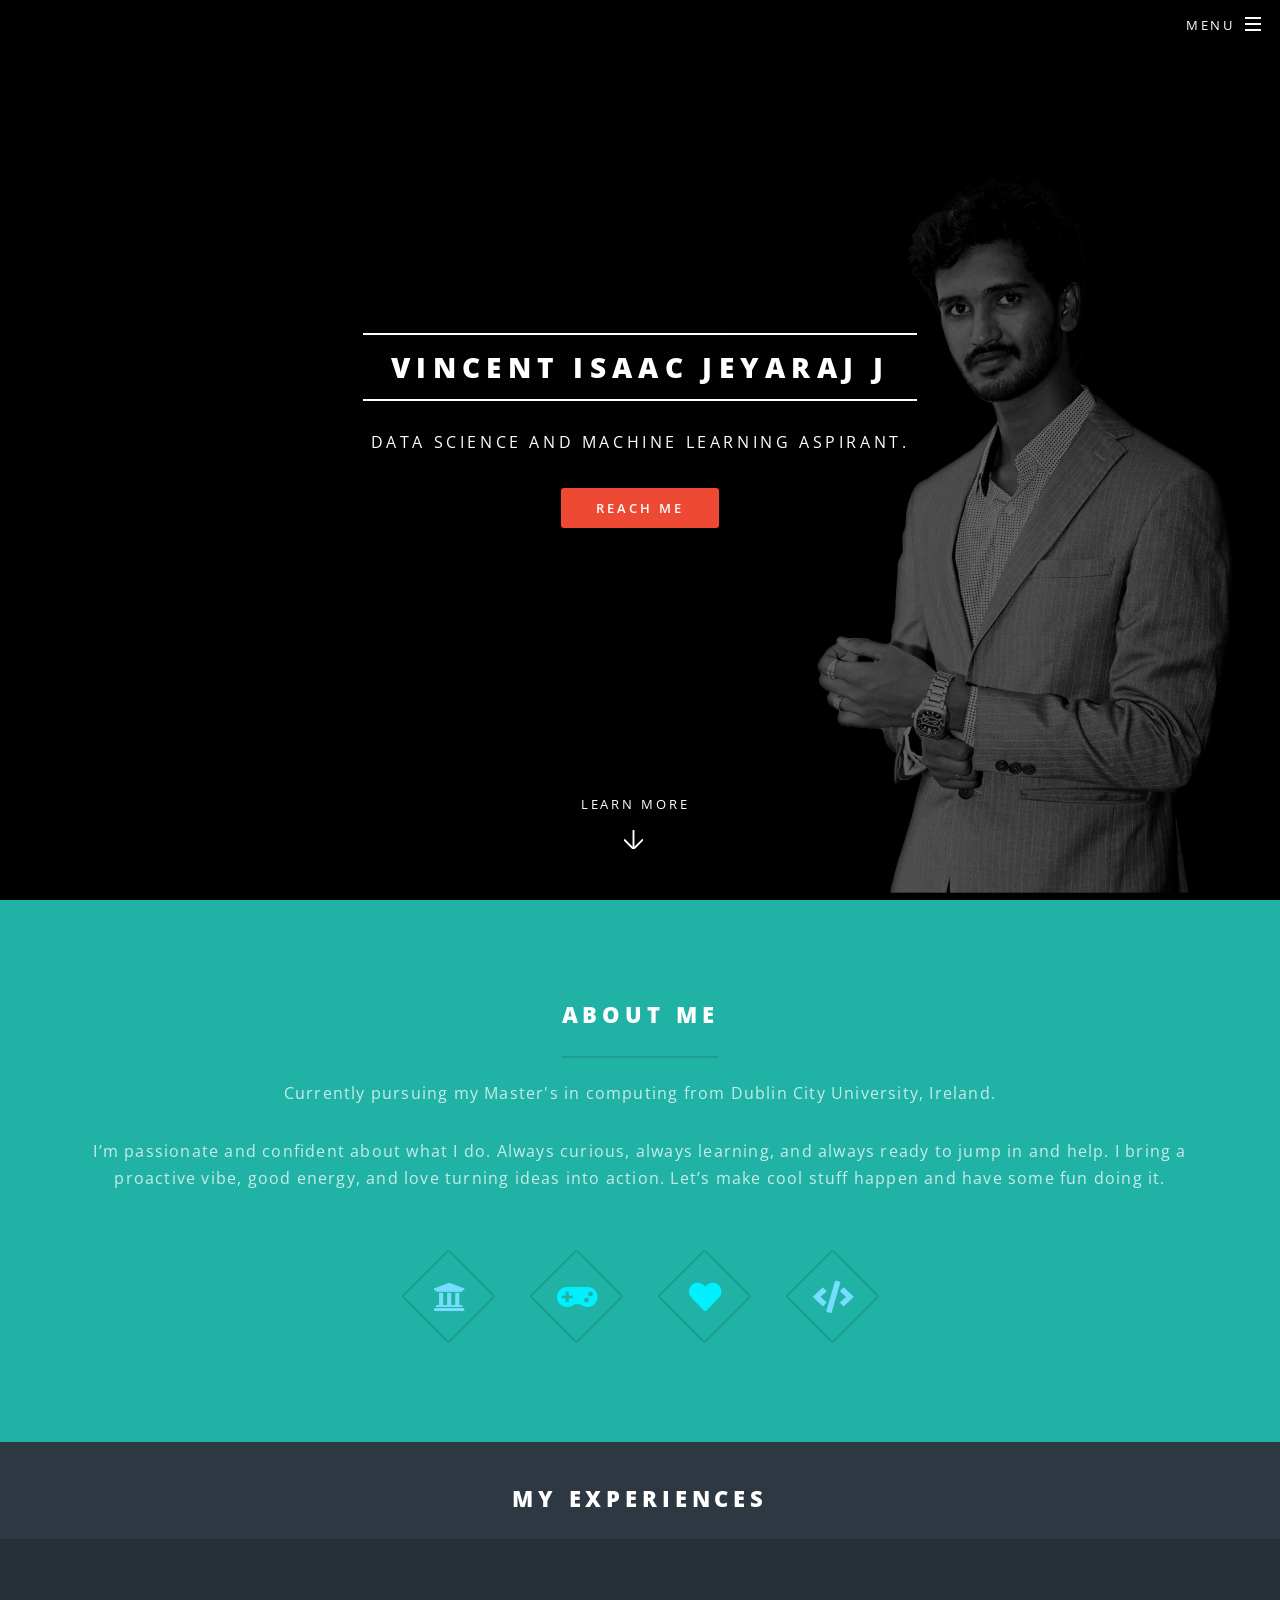
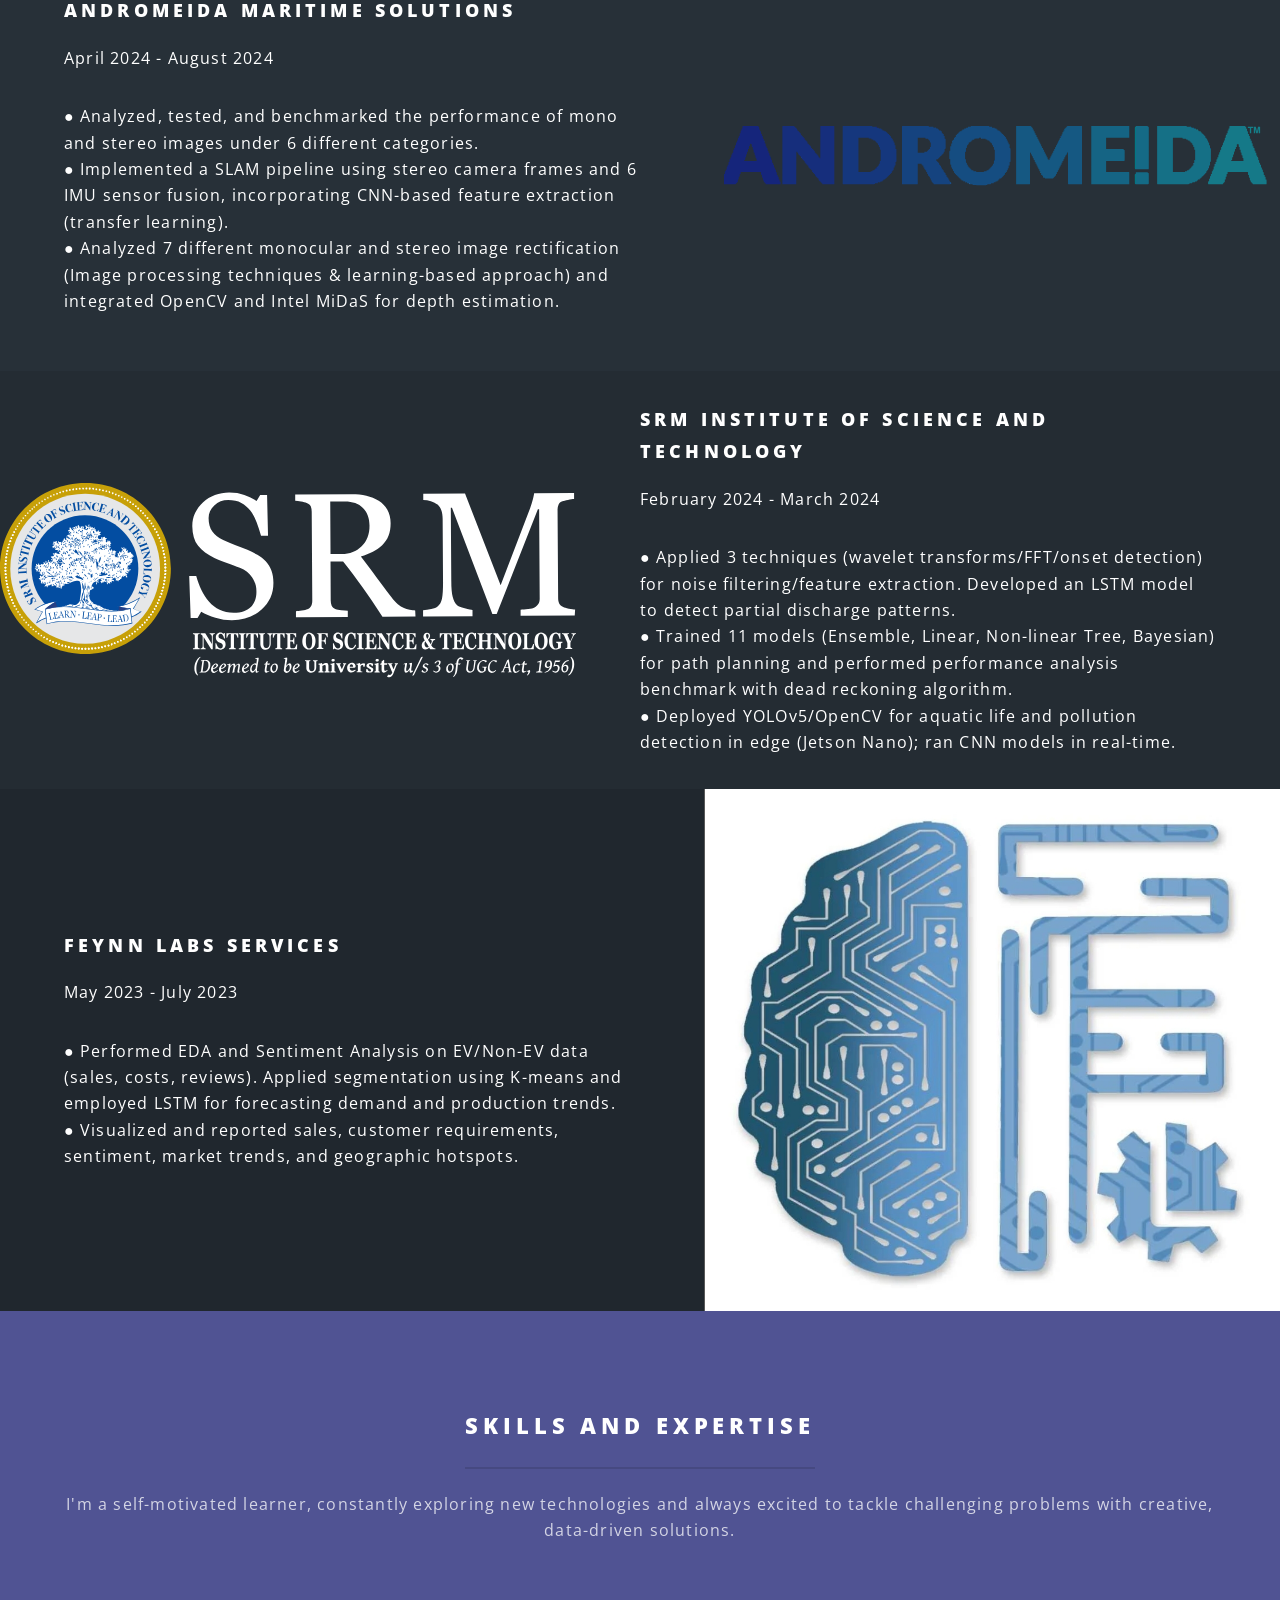
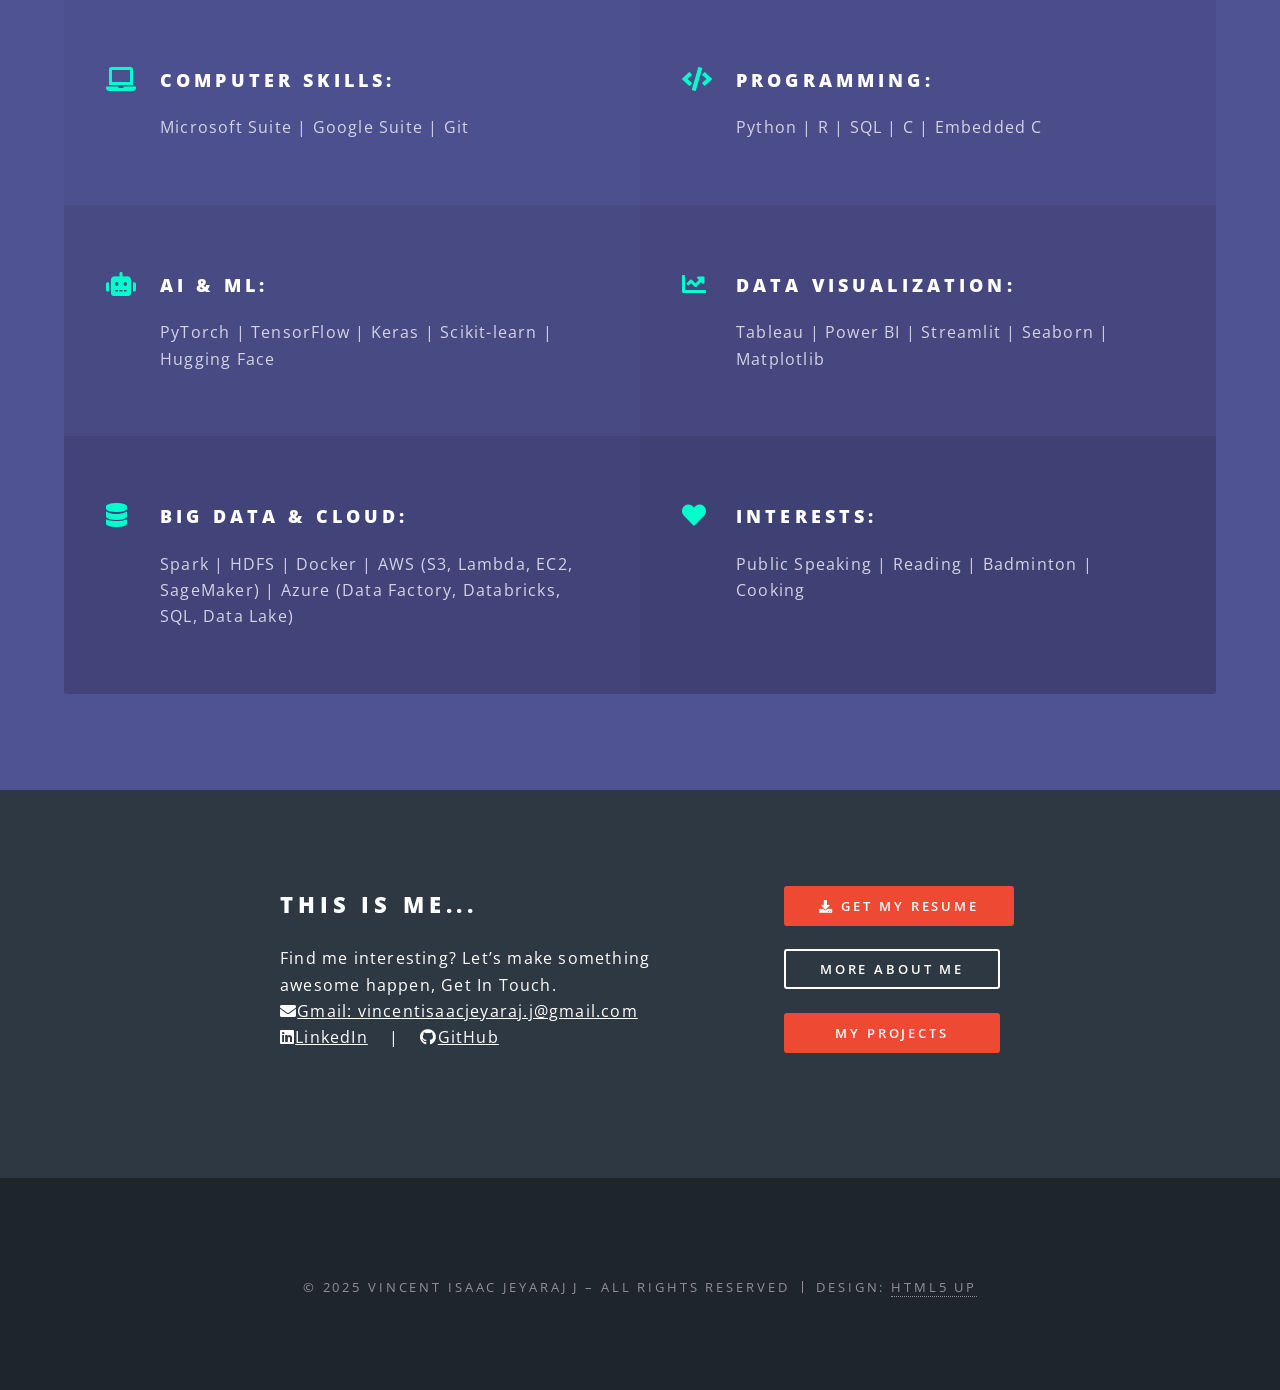
<file: index.html>
<!DOCTYPE HTML>
<!--
	My Portfolio
-->
<html>
	<head>
		<title>Vincent Isaac Jeyaraj J</title>
		<link rel="icon" type="image/png" href="images\favi\VIJ.png">
		<meta charset="utf-8" />
		<meta name="viewport" content="width=device-width, initial-scale=1, user-scalable=no" />
		<link rel="stylesheet" href="assets/css/main.css" />
		<noscript><link rel="stylesheet" href="assets/css/noscript.css" /></noscript>
	</head>
	<body class="landing is-preload">

		<!-- Page Wrapper --> 
			<div id="page-wrapper">

				<!-- Header -->
					<header id="header" class="alt">
						<h1><a href="index.html">Portfolio</a></h1>
						<nav id="nav">
							<ul>
								<li class="special">
									<a href="#menu" class="menuToggle"><span>Menu</span></a>
									<div id="menu">
										<ul>
											<li><a href="index.html">Home</a></li>
											<li><a href="background.html">background</a></li>
											<li><a href="projects.html">Projects</a></li>
										</ul>
									</div>
								</li>
							</ul>
						</nav>
					</header>

				<!-- Banner -->
					<section id="banner">
						<div class="inner">
							<h2>Vincent Isaac Jeyaraj J</h2>
							<p>Data Science and Machine Learning Aspirant. <br />
							<!-- <a href="https://github.com/vincent-isaac">GitHub</a></p> -->
							<ul class="actions special">
								<li><a href="mailto:vincentisaacjeyaraj.j@gmail.com" class="button primary">Reach me</a></li>
							</ul>
						</div>
						<a href="#one" class="more scrolly">Learn More</a>
					</section>

				<!-- One -->
					<section id="one" class="wrapper style1 special">
						<div class="inner">
							<header class="major">
								<h2>About ME<br /></h2>
								<p>Currently pursuing my Master's in computing from Dublin City University, Ireland. <br /></p>

								<p>I’m passionate and confident about what I do. Always curious, always learning, and always ready to jump in and help. I bring a proactive vibe, good energy, and love turning ideas into action. Let’s make cool stuff happen and have some fun doing it.</p>
								
							</header>
							<ul class="icons major">
								<li><span class="icon solid fa-university major style3"><span class="label">University</span></span></li>
								<li><span class="icon solid fa-gamepad major style2"><span class="label">Gaming</span></span></li>
								<li><span class="icon solid fa-heart major style2"><span class="label">Ipsum</span></span></li>
								<li><span class="icon solid fa-code major style3"><span class="label">Dolor</span></span></li>
							</ul>	  
							  
						</div>
					</section>

				<!-- Two -->
					<section id="two" class="wrapper alt style2">

						<h2 style="text-align: center;"><br />My Experiences</h2>

						<section class="spotlight">
							<div class="image"><img src="images\andromeida.svg" alt="" /></div><div class="content">
								<h3>Andromeida Maritime Solutions</h3>
								<p>April 2024 - August 2024</p>
								<p> ● Analyzed, tested, and benchmarked the performance of mono and stereo images under 6 different 
									categories. <br />
									● Implemented a SLAM pipeline using stereo camera frames and 6 IMU sensor fusion, incorporating 
									CNN-based feature extraction (transfer learning). <br />
									● Analyzed 7 different monocular and stereo image rectification (Image processing techniques & 
									learning-based approach) and  integrated OpenCV and Intel MiDaS for depth estimation.<br />
								</p>
							</div>
						</section>
						<section class="spotlight">
							<div class="image"><img src="images\srm-logo-white.svg" alt="" /></div><div class="content">
								<h3>SRM Institute of Science and Technology</h3>
								<p>February 2024 - March 2024</p>
								<p> ● Applied 3 techniques (wavelet transforms/FFT/onset detection) for noise filtering/feature extraction. 
									Developed an LSTM model to detect partial discharge patterns. <br />
									● Trained 11 models (Ensemble, Linear, Non-linear Tree, Bayesian) for path planning and performed 
									performance analysis benchmark with dead reckoning algorithm.  <br />
									● Deployed YOLOv5/OpenCV for aquatic life and pollution detection in edge (Jetson Nano); ran CNN 
									models in real-time. <br />
								</p>
							</div>
						</section>
						<section class="spotlight">
							<div class="image"><img src="images\feynn.jpeg" alt="" /></div><div class="content">
								<h3>Feynn Labs Services</h3>
								<p>May 2023 - July 2023</p>
								<p> ● Performed EDA and Sentiment Analysis on EV/Non-EV data (sales, costs, reviews). Applied 
									segmentation using K-means and employed LSTM for forecasting demand and production trends. <br />
									● Visualized and reported sales, customer requirements, sentiment, market trends, and geographic 
									hotspots. <br />
								</p>
							</div>
						</section>
					</section>

				<!-- Three -->
					<section id="three" class="wrapper style3 special">
						<div class="inner">
							<header class="major">
								<h2>Skills and Expertise</h2>
								<p>I'm a self-motivated learner, constantly exploring new technologies and always excited to tackle challenging problems with creative, data-driven solutions.</p>
							</header>
							<ul class="features">
								<li class="icon solid fa-laptop">
									<h3>Computer Skills:</h3>
									<p>Microsoft Suite | Google Suite | Git </p>
								</li>
								<li class="icon solid fa-code">
									<h3>Programming:</h3>
									<p> Python | R | SQL | C | Embedded C </p>
								</li>
								<li class="icon solid fa-robot">
									<h3>AI & ML:</h3>
									<p>PyTorch | TensorFlow | Keras | Scikit-learn | Hugging Face </p>
								</li>
								<li class="icon solid fa-chart-line">
									<h3>Data Visualization:</h3>
									<p>Tableau | Power BI | Streamlit | Seaborn | Matplotlib </p>
								</li>
								<li class="icon solid fa-database">
									<h3>Big Data & Cloud:</h3>
									<p>Spark | HDFS | Docker | AWS (S3, Lambda, EC2, SageMaker) | Azure (Data Factory, 
										Databricks, SQL, Data Lake) </p>
								</li>
								<li class="icon solid fa-heart">
									<h3>Interests:</h3>
									<p> Public Speaking | Reading | Badminton | Cooking </p>
								</li>
							</ul>
						</div>
					</section>

				<!-- CTA -->
					<section id="cta" class="wrapper style4">
						<div class="inner">
							<header>
								<h2>This is me...</h2>
								<ul class="icons">
									<!--
									<li><a href="#" class="icon brands fa-twitter"><span class="label">Twitter</span></a></li>-->
									<li>Find me interesting? Let’s make something awesome happen, Get In Touch.</li><br>
									<li><a href="mailto:vincentisaacjeyaraj.j@gmail.com" class="icon solid fa-envelope"><span class="label"></span><u>Gmail: vincentisaacjeyaraj.j@gmail.com</u></a></li><br>
									<li><a href="https://www.linkedin.com/in/vincent-isaac-jeyaraj-j/" class="icon brands fa-linkedin"><span class="label"></span><u>LinkedIn</u></a></li>
									<li>|</li>
									<li><a href="https://github.com/vincent-isaac" class="icon brands fa-github"><span class="label"></span><u>GitHub</u></a></li> 
								</ul>
							</header>
							<ul class="actions stacked">
								<li><a href="files\Vincent Isaac Jeyaraj J.pdf" class="button primary icon solid fa-download">Get My Resume</a></li>
								<li><a href="background.html" class="button fit">More About Me</a></li>
								<li><a href="projects.html" class="button fit primary">My Projects</a></li>
							</ul>
						</div>
						<div class="inner">
							<header>
								<h2></h2>
								
							</header>
						</div>
					</section>

				<!-- Footer -->
					<footer id="footer">
						<!--
						<ul class="icons">
							
							<li><a href="#" class="icon brands fa-twitter"><span class="label">Twitter</span></a></li>
							<li><a href="mailto:vincentisaacjeyaraj.j@gmail.com" class="icon solid fa-envelope"><span class="label"></span>Gmail: vincentisaacjeyaraj.j@gmail.com</a></li><br>
							<li><a href="https://www.linkedin.com/in/vincent-isaac-jeyaraj-j/" class="icon brands fa-linkedin"><span class="label"></span>LinkedIn</a></li>
							<li>|</li>
							<li><a href="https://github.com/vincent-isaac" class="icon brands fa-github"><span class="label"></span>GitHub</a></li> 
						</ul>-->
						<ul class="copyright">
							<li>&copy; 2025 Vincent Isaac Jeyaraj J – All Rights Reserved</li><li>Design: <a href="http://html5up.net">HTML5 UP</a></li>
						</ul>
					</footer>

			</div>

		<!-- Scripts -->
			<script src="assets/js/jquery.min.js"></script>
			<script src="assets/js/jquery.scrollex.min.js"></script>
			<script src="assets/js/jquery.scrolly.min.js"></script>
			<script src="assets/js/browser.min.js"></script>
			<script src="assets/js/breakpoints.min.js"></script>
			<script src="assets/js/util.js"></script>
			<script src="assets/js/main.js"></script>

	</body>
</html>
</file>
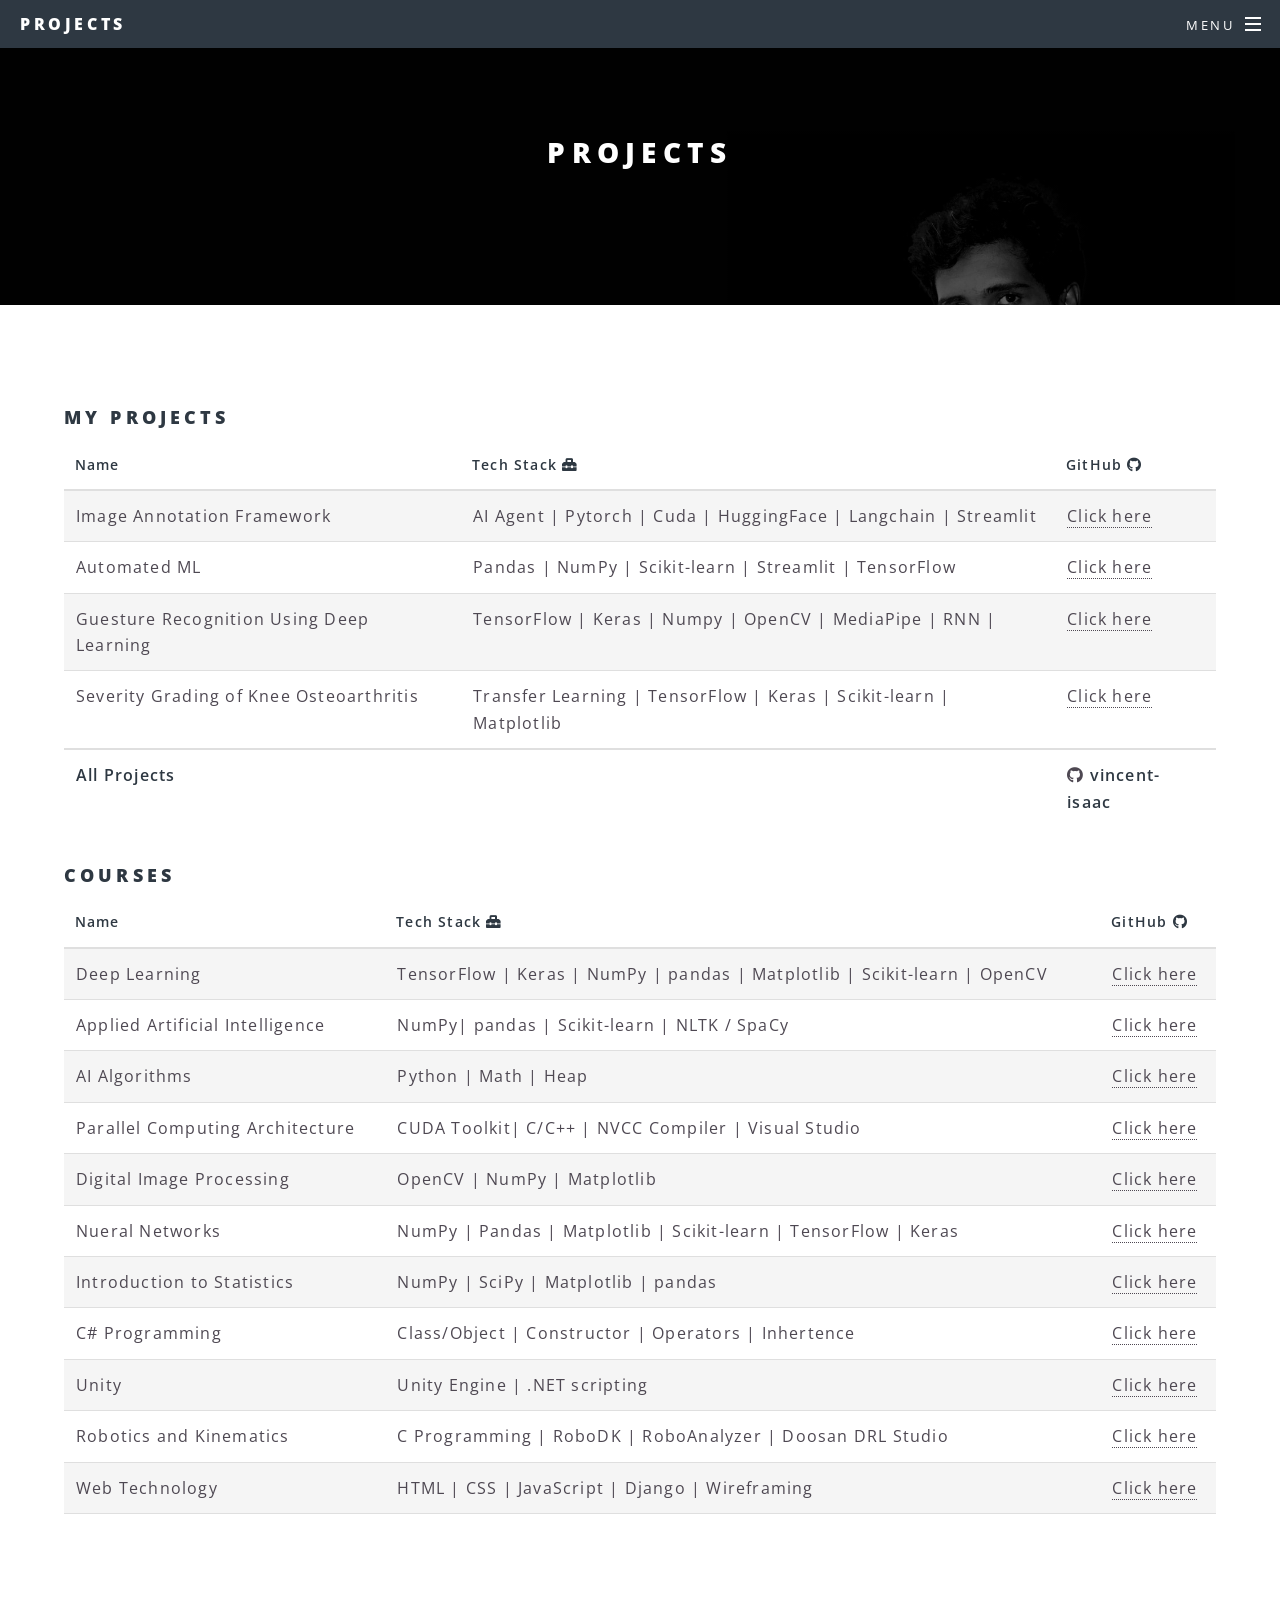
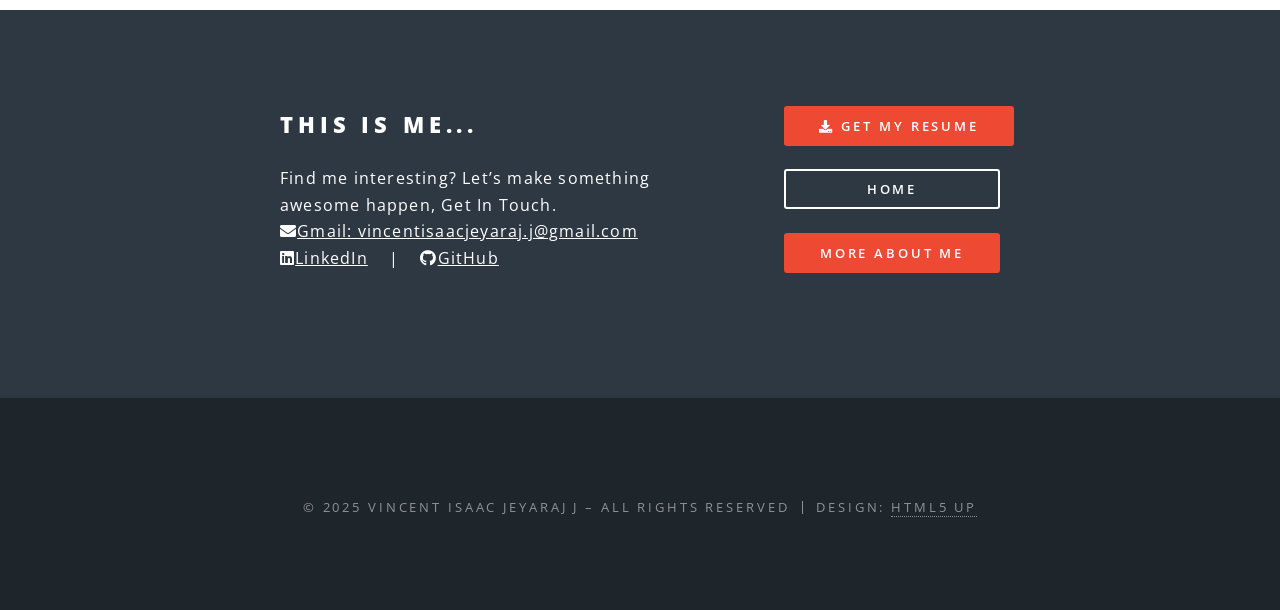
<file: projects.html>
<!DOCTYPE HTML>
<!--
	Spectral by HTML5 UP
	html5up.net | @ajlkn
	Free for personal and commercial use under the CCA 3.0 license (html5up.net/license)
-->
<html>
	<head>
		<title>Projects</title>
		<link rel="icon" type="image/png" href="images\favi\VIJ.png">
		<meta charset="utf-8" />
		<meta name="viewport" content="width=device-width, initial-scale=1, user-scalable=no" />
		<link rel="stylesheet" href="assets/css/main.css" />
		<noscript><link rel="stylesheet" href="assets/css/noscript.css" /></noscript>
	</head>
	<body class="landing is-preload">

		<!-- Page Wrapper -->
			<div id="page-wrapper">

				<!-- Header -->
					<header id="header">
						<h1><a href="index.html">Projects</a></h1>
						<nav id="nav">
							<ul>
								<li class="special">
									<a href="#menu" class="menuToggle"><span>Menu</span></a>
									<div id="menu">
										<ul>
											<li><a href="index.html">Home</a></li>
											<li><a href="background.html">background</a></li>
											<li><a href="projects.html">Projects</a></li>
										</ul>
									</div>
								</li>
							</ul>
						</nav>
					</header>

				<!-- Background -->
					<article id="main">
						<header>
							<h2>Projects</h2>
							<p></p>
						</header>
						<section class="wrapper style5">


							<div class="inner">
								<h3>My Projects</h3>
								
								<section>
									<div class="table-wrapper">
										<table>
											<thead>
												<tr>
													<th>Name</th>
													<th>Tech Stack <a class="icon solid fa-toolbox"></a></th>
													<th>GitHub <a class="icon brands fa-github"></a></th>
												</tr>
											</thead>
											<tbody>
												<tr>
													<td>Image Annotation Framework </td>
													<td>AI Agent | Pytorch | Cuda | HuggingFace | Langchain | Streamlit </td>
													<td><a href="https://github.com/vincent-isaac/Image_Annotation">Click here</a></td>
												</tr>
												<tr>
													<td>Automated ML</td>
													<td> Pandas | NumPy | Scikit-learn | Streamlit | TensorFlow</td>
													<td><a href="https://github.com/vincent-isaac/Project-2">Click here</a></td>
												</tr>
												<tr>
													<td>Guesture Recognition Using Deep Learning</td>
													<td>TensorFlow | Keras | Numpy | OpenCV | MediaPipe | RNN | </td>
													<td><a href="https://github.com/vincent-isaac/Project-1">Click here</a></td>
												</tr>
												<tr>
													<td>Severity Grading of Knee Osteoarthritis</td>
													<td>Transfer Learning | TensorFlow | Keras | Scikit-learn | Matplotlib</td>
													<td><a href="https://github.com/vincent-isaac/IBM_Datathon2023">Click here</a></td>
												</tr>
											</tbody>
											<tfoot>
												<tr>
													<td><strong>All Projects</strong></td>
													<td colspan="1"></td>
													<td><a href="https://github.com/vincent-isaac" class="icon brands fa-github"><strong> vincent-isaac</strong></a></td>
												</tr>
											</tfoot>
										</table>
									</div>
								</section>

								<h3>Courses</h3>
								
								<section>
									<div class="table-wrapper">
										<table>
											<thead>
												<tr>
													<th>Name</th>
													<th>Tech Stack <a class="icon solid fa-toolbox"></a></th>
													<th>GitHub <a class="icon brands fa-github"></a></th>
												</tr>
											</thead>
											<tbody>
												<tr>
													<td>Deep Learning</td>
													<td>TensorFlow | Keras | NumPy | pandas | Matplotlib | Scikit-learn | OpenCV </td>
													<td><a href="https://github.com/vincent-isaac/Deep-Learning">Click here</a></td>
												</tr>
												<tr>
													<td>Applied Artificial Intelligence</td>
													<td>NumPy| pandas | Scikit-learn | NLTK / SpaCy</td>
													<td><a href="https://github.com/vincent-isaac/Applied-Artificial-Intelligence">Click here</a></td>
												</tr>
												<tr>
													<td>AI Algorithms</td>
													<td>Python | Math | Heap</td>
													<td><a href="https://github.com/vincent-isaac/AI-Algorithms">Click here</a></td>
												</tr>
												<tr>
													<td>Parallel Computing Architecture</td>
													<td>CUDA Toolkit| C/C++ | NVCC Compiler | Visual Studio</td>
													<td><a href="https://github.com/vincent-isaac/Parallel-Computing-Architecture">Click here</a></td>
												</tr>
												<tr>
													<td>Digital Image Processing</td>
													<td>OpenCV | NumPy | Matplotlib</td>
													<td><a href="https://github.com/vincent-isaac/Digital-Image-Processing">Click here</a></td>
												</tr>
												<tr>
													<td>Nueral Networks</td>
													<td>NumPy | Pandas | Matplotlib | Scikit-learn | TensorFlow | Keras</td>
													<td><a href="https://github.com/vincent-isaac/Neural-Networks">Click here</a></td>
												</tr>
												<tr>
													<td>Introduction to Statistics</td>
													<td>NumPy | SciPy | Matplotlib | pandas</td>
													<td><a href="https://github.com/vincent-isaac/Intro-to-Statistics">Click here</a></td>
												</tr>
												<tr>
													<td>C# Programming</td>
													<td>Class/Object | Constructor | Operators | Inhertence</td>
													<td><a href="https://github.com/vincent-isaac/Csharp-Programming">Click here</a></td>
												</tr>
												<tr>
													<td>Unity</td>
													<td>Unity Engine | .NET scripting</td>
													<td><a href="https://github.com/vincent-isaac/Unity">Click here</a></td>
												</tr>
												<tr>
													<td>Robotics and Kinematics</td>
													<td>C Programming | RoboDK | RoboAnalyzer | Doosan DRL Studio</td>
													<td><a href="https://github.com/vincent-isaac/Robotics-and-Kinematics">Click here</a></td>
												</tr>
												<tr>
													<td>Web Technology</td>
													<td>HTML | CSS | JavaScript | Django | Wireframing</td>
													<td><a href="https://github.com/vincent-isaac/Web-Technology">Click here</a></td>
												</tr>
										</table>
									</div>
								</section>

							</div>
						</section>
					</article>
				
					<!-- Achievements -->
				

				<section id="cta" class="wrapper style4">
						<div class="inner">
							<header>
								<h2>This is me...</h2>
								<ul class="icons">
									<!--
									<li><a href="#" class="icon brands fa-twitter"><span class="label">Twitter</span></a></li>-->
									<li>Find me interesting? Let’s make something awesome happen, Get In Touch.</li><br>
									<li><a href="mailto:vincentisaacjeyaraj.j@gmail.com" class="icon solid fa-envelope"><span class="label"></span><u>Gmail: vincentisaacjeyaraj.j@gmail.com</u></a></li><br>
									<li><a href="https://www.linkedin.com/in/vincent-isaac-jeyaraj-j/" class="icon brands fa-linkedin"><span class="label"></span><u>LinkedIn</u></a></li>
									<li>|</li>
									<li><a href="https://github.com/vincent-isaac" class="icon brands fa-github"><span class="label"></span><u>GitHub</u></a></li> 
								</ul>
							</header>
							<ul class="actions stacked">
								<li><a href="files\Vincent Isaac Jeyaraj J.pdf" class="button primary icon solid fa-download">Get My Resume</a></li>
								<li><a href="index.html" class="button fit">Home</a></li>
								<li><a href="background.html" class="button fit primary">More About Me</a></li>
								
							</ul>
						</div>
						<div class="inner">
							<header>
								<h2></h2>
								
							</header>
						</div>
					</section>

				<!-- Footer -->
					<footer id="footer">
						<!--
						<ul class="icons">
							
							<li><a href="#" class="icon brands fa-twitter"><span class="label">Twitter</span></a></li>
							<li><a href="mailto:vincentisaacjeyaraj.j@gmail.com" class="icon solid fa-envelope"><span class="label"></span>Gmail: vincentisaacjeyaraj.j@gmail.com</a></li><br>
							<li><a href="https://www.linkedin.com/in/vincent-isaac-jeyaraj-j/" class="icon brands fa-linkedin"><span class="label"></span>LinkedIn</a></li>
							<li>|</li>
							<li><a href="https://github.com/vincent-isaac" class="icon brands fa-github"><span class="label"></span>GitHub</a></li> 
						</ul>-->
						<ul class="copyright">
							<li>&copy; 2025 Vincent Isaac Jeyaraj J – All Rights Reserved</li><li>Design: <a href="http://html5up.net">HTML5 UP</a></li>
						</ul>
					</footer>


			</div>

		<!-- Scripts -->
			<script src="assets/js/jquery.min.js"></script>
			<script src="assets/js/jquery.scrollex.min.js"></script>
			<script src="assets/js/jquery.scrolly.min.js"></script>
			<script src="assets/js/browser.min.js"></script>
			<script src="assets/js/breakpoints.min.js"></script>
			<script src="assets/js/util.js"></script>
			<script src="assets/js/main.js"></script>

	</body>
</html>
</file>
<file: assets/css/noscript.css>
/*
	Spectral by HTML5 UP
	html5up.net | @ajlkn
	Free for personal and commercial use under the CCA 3.0 license (html5up.net/license)
*/

/* Banner */

	body.is-preload #banner h2 {
		-moz-transform: none;
		-webkit-transform: none;
		-ms-transform: none;
		transform: none;
		opacity: 1;
	}

		body.is-preload #banner h2:before, body.is-preload #banner h2:after {
			width: 100%;
		}

	body.is-preload #banner .more {
		-moz-transform: none;
		-webkit-transform: none;
		-ms-transform: none;
		transform: none;
		opacity: 1;
	}

	body.is-preload #banner:after {
		opacity: 0;
	}
</file>
<file: assets/css/main.css>
@import url(fontawesome-all.min.css);
@import url("https://fonts.googleapis.com/css?family=Open+Sans:400,400italic,600,600italic,800,800italic");

/*
	Spectral by HTML5 UP
	html5up.net | @ajlkn
	Free for personal and commercial use under the CCA 3.0 license (html5up.net/license)
*/

html, body, div, span, applet, object,
iframe, h1, h2, h3, h4, h5, h6, p, blockquote,
pre, a, abbr, acronym, address, big, cite,
code, del, dfn, em, img, ins, kbd, q, s, samp,
small, strike, strong, sub, sup, tt, var, b,
u, i, center, dl, dt, dd, ol, ul, li, fieldset,
form, label, legend, table, caption, tbody,
tfoot, thead, tr, th, td, article, aside,
canvas, details, embed, figure, figcaption,
footer, header, hgroup, menu, nav, output, ruby,
section, summary, time, mark, audio, video {
	margin: 0;
	padding: 0;
	border: 0;
	font-size: 100%;
	font: inherit;
	vertical-align: baseline;}

article, aside, details, figcaption, figure,
footer, header, hgroup, menu, nav, section {
	display: block;}

body {
	line-height: 1;
}

ol, ul {
	list-style: none;
}

blockquote, q {
	quotes: none;
}

	blockquote:before, blockquote:after, q:before, q:after {
		content: '';
		content: none;
	}

table {
	border-collapse: collapse;
	border-spacing: 0;
}

body {
	-webkit-text-size-adjust: none;
}

mark {
	background-color: transparent;
	color: inherit;
}

input::-moz-focus-inner {
	border: 0;
	padding: 0;
}

input, select, textarea {
	-moz-appearance: none;
	-webkit-appearance: none;
	-ms-appearance: none;
	appearance: none;
}

/* Basic */

	@-ms-viewport {
		width: device-width;
	}

	html {
		box-sizing: border-box;
	}

	*, *:before, *:after {
		box-sizing: inherit;
	}

	body {
		background: #2e3842;
	}

		body.is-preload *, body.is-preload *:before, body.is-preload *:after {
			-moz-animation: none !important;
			-webkit-animation: none !important;
			-ms-animation: none !important;
			animation: none !important;
			-moz-transition: none !important;
			-webkit-transition: none !important;
			-ms-transition: none !important;
			transition: none !important;
		}

	body, input, select, textarea {
		color: #fff;
		font-family: "Open Sans", Helvetica, sans-serif;
		font-size: 15pt;
		font-weight: 400;
		letter-spacing: 0.075em;
		line-height: 1.65em;
	}

		@media screen and (max-width: 1680px) {

			body, input, select, textarea {
				font-size: 13pt;
			}

		}

		@media screen and (max-width: 1280px) {

			body, input, select, textarea {
				font-size: 12pt;
			}

		}

		@media screen and (max-width: 736px) {

			body, input, select, textarea {
				font-size: 11pt;
				letter-spacing: 0.0375em;
			}

		}

	a {
		-moz-transition: color 0.2s ease, border-bottom-color 0.2s ease;
		-webkit-transition: color 0.2s ease, border-bottom-color 0.2s ease;
		-ms-transition: color 0.2s ease, border-bottom-color 0.2s ease;
		transition: color 0.2s ease, border-bottom-color 0.2s ease;
		border-bottom: dotted 1px;
		color: inherit;
		text-decoration: none;
	}

		a:hover {
			border-bottom-color: transparent;
		}

	strong, b {
		color: #fff;
		font-weight: 600;
	}

	em, i {
		font-style: italic;
	}

	p {
		margin: 0 0 2em 0;
	}

	h1, h2, h3, h4, h5, h6 {
		color: #fff;
		font-weight: 800;
		letter-spacing: 0.225em;
		line-height: 1em;
		margin: 0 0 1em 0;
		text-transform: uppercase;
	}

		h1 a, h2 a, h3 a, h4 a, h5 a, h6 a {
			color: inherit;
			text-decoration: none;
		}

	h2 {
		font-size: 1.35em;
		line-height: 1.75em;
	}

		@media screen and (max-width: 736px) {

			h2 {
				font-size: 1.1em;
				line-height: 1.65em;
			}

		}

	h3 {
		font-size: 1.15em;
		line-height: 1.75em;
	}

		@media screen and (max-width: 736px) {

			h3 {
				font-size: 1em;
				line-height: 1.65em;
			}

		}

	h4 {
		font-size: 1em;
		line-height: 1.5em;
	}

	h5 {
		font-size: 0.8em;
		line-height: 1.5em;
	}

	h6 {
		font-size: 0.7em;
		line-height: 1.5em;
	}

	sub {
		font-size: 0.8em;
		position: relative;
		top: 0.5em;
	}

	sup {
		font-size: 0.8em;
		position: relative;
		top: -0.5em;
	}

	hr {
		border: 0;
		border-bottom: solid 2px #fff;
		margin: 3em 0;
	}

		hr.major {
			margin: 4.5em 0;
		}

	blockquote {
		border-left: solid 4px #fff;
		font-style: italic;
		margin: 0 0 2em 0;
		padding: 0.5em 0 0.5em 2em;
	}

	code {
		background: rgba(144, 144, 144, 0.25);
		border-radius: 3px;
		font-family: "Courier New", monospace;
		font-size: 0.9em;
		letter-spacing: 0;
		margin: 0 0.25em;
		padding: 0.25em 0.65em;
	}

	pre {
		-webkit-overflow-scrolling: touch;
		font-family: "Courier New", monospace;
		font-size: 0.9em;
		margin: 0 0 2em 0;
	}

		pre code {
			display: block;
			line-height: 1.75em;
			padding: 1em 1.5em;
			overflow-x: auto;
		}

	.align-left {
		text-align: left;
	}

	.align-center {
		text-align: center;
	}

	.align-right {
		text-align: right;
	}

/* Row */

	.row {
		display: flex;
		flex-wrap: wrap;
		box-sizing: border-box;
		align-items: stretch;
	}

		.row > * {
			box-sizing: border-box;
		}

		.row.gtr-uniform > * > :last-child {
			margin-bottom: 0;
		}

		.row.aln-left {
			justify-content: flex-start;
		}

		.row.aln-center {
			justify-content: center;
		}

		.row.aln-right {
			justify-content: flex-end;
		}

		.row.aln-top {
			align-items: flex-start;
		}

		.row.aln-middle {
			align-items: center;
		}

		.row.aln-bottom {
			align-items: flex-end;
		}

		.row > .imp {
			order: -1;
		}

		.row > .col-1 {
			width: 8.33333%;
		}

		.row > .off-1 {
			margin-left: 8.33333%;
		}

		.row > .col-2 {
			width: 16.66667%;
		}

		.row > .off-2 {
			margin-left: 16.66667%;
		}

		.row > .col-3 {
			width: 25%;
		}

		.row > .off-3 {
			margin-left: 25%;
		}

		.row > .col-4 {
			width: 33.33333%;
		}

		.row > .off-4 {
			margin-left: 33.33333%;
		}

		.row > .col-5 {
			width: 41.66667%;
		}

		.row > .off-5 {
			margin-left: 41.66667%;
		}

		.row > .col-6 {
			width: 50%;
		}

		.row > .off-6 {
			margin-left: 50%;
		}

		.row > .col-7 {
			width: 58.33333%;
		}

		.row > .off-7 {
			margin-left: 58.33333%;
		}

		.row > .col-8 {
			width: 66.66667%;
		}

		.row > .off-8 {
			margin-left: 66.66667%;
		}

		.row > .col-9 {
			width: 75%;
		}

		.row > .off-9 {
			margin-left: 75%;
		}

		.row > .col-10 {
			width: 83.33333%;
		}

		.row > .off-10 {
			margin-left: 83.33333%;
		}

		.row > .col-11 {
			width: 91.66667%;
		}

		.row > .off-11 {
			margin-left: 91.66667%;
		}

		.row > .col-12 {
			width: 100%;
		}

		.row > .off-12 {
			margin-left: 100%;
		}

		.row.gtr-0 {
			margin-top: 0;
			margin-left: 0em;
		}

			.row.gtr-0 > * {
				padding: 0 0 0 0em;
			}

			.row.gtr-0.gtr-uniform {
				margin-top: 0em;
			}

				.row.gtr-0.gtr-uniform > * {
					padding-top: 0em;
				}

		.row.gtr-25 {
			margin-top: 0;
			margin-left: -0.375em;
		}

			.row.gtr-25 > * {
				padding: 0 0 0 0.375em;
			}

			.row.gtr-25.gtr-uniform {
				margin-top: -0.375em;
			}

				.row.gtr-25.gtr-uniform > * {
					padding-top: 0.375em;
				}

		.row.gtr-50 {
			margin-top: 0;
			margin-left: -0.75em;
		}

			.row.gtr-50 > * {
				padding: 0 0 0 0.75em;
			}

			.row.gtr-50.gtr-uniform {
				margin-top: -0.75em;
			}

				.row.gtr-50.gtr-uniform > * {
					padding-top: 0.75em;
				}

		.row {
			margin-top: 0;
			margin-left: -1.5em;
		}

			.row > * {
				padding: 0 0 0 1.5em;
			}

			.row.gtr-uniform {
				margin-top: -1.5em;
			}

				.row.gtr-uniform > * {
					padding-top: 1.5em;
				}

		.row.gtr-150 {
			margin-top: 0;
			margin-left: -2.25em;
		}

			.row.gtr-150 > * {
				padding: 0 0 0 2.25em;
			}

			.row.gtr-150.gtr-uniform {
				margin-top: -2.25em;
			}

				.row.gtr-150.gtr-uniform > * {
					padding-top: 2.25em;
				}

		.row.gtr-200 {
			margin-top: 0;
			margin-left: -3em;
		}

			.row.gtr-200 > * {
				padding: 0 0 0 3em;
			}

			.row.gtr-200.gtr-uniform {
				margin-top: -3em;
			}

				.row.gtr-200.gtr-uniform > * {
					padding-top: 3em;
				}

		@media screen and (max-width: 1680px) {

			.row {
				display: flex;
				flex-wrap: wrap;
				box-sizing: border-box;
				align-items: stretch;
			}

				.row > * {
					box-sizing: border-box;
				}

				.row.gtr-uniform > * > :last-child {
					margin-bottom: 0;
				}

				.row.aln-left {
					justify-content: flex-start;
				}

				.row.aln-center {
					justify-content: center;
				}

				.row.aln-right {
					justify-content: flex-end;
				}

				.row.aln-top {
					align-items: flex-start;
				}

				.row.aln-middle {
					align-items: center;
				}

				.row.aln-bottom {
					align-items: flex-end;
				}

				.row > .imp-xlarge {
					order: -1;
				}

				.row > .col-1-xlarge {
					width: 8.33333%;
				}

				.row > .off-1-xlarge {
					margin-left: 8.33333%;
				}

				.row > .col-2-xlarge {
					width: 16.66667%;
				}

				.row > .off-2-xlarge {
					margin-left: 16.66667%;
				}

				.row > .col-3-xlarge {
					width: 25%;
				}

				.row > .off-3-xlarge {
					margin-left: 25%;
				}

				.row > .col-4-xlarge {
					width: 33.33333%;
				}

				.row > .off-4-xlarge {
					margin-left: 33.33333%;
				}

				.row > .col-5-xlarge {
					width: 41.66667%;
				}

				.row > .off-5-xlarge {
					margin-left: 41.66667%;
				}

				.row > .col-6-xlarge {
					width: 50%;
				}

				.row > .off-6-xlarge {
					margin-left: 50%;
				}

				.row > .col-7-xlarge {
					width: 58.33333%;
				}

				.row > .off-7-xlarge {
					margin-left: 58.33333%;
				}

				.row > .col-8-xlarge {
					width: 66.66667%;
				}

				.row > .off-8-xlarge {
					margin-left: 66.66667%;
				}

				.row > .col-9-xlarge {
					width: 75%;
				}

				.row > .off-9-xlarge {
					margin-left: 75%;
				}

				.row > .col-10-xlarge {
					width: 83.33333%;
				}

				.row > .off-10-xlarge {
					margin-left: 83.33333%;
				}

				.row > .col-11-xlarge {
					width: 91.66667%;
				}

				.row > .off-11-xlarge {
					margin-left: 91.66667%;
				}

				.row > .col-12-xlarge {
					width: 100%;
				}

				.row > .off-12-xlarge {
					margin-left: 100%;
				}

				.row.gtr-0 {
					margin-top: 0;
					margin-left: 0em;
				}

					.row.gtr-0 > * {
						padding: 0 0 0 0em;
					}

					.row.gtr-0.gtr-uniform {
						margin-top: 0em;
					}

						.row.gtr-0.gtr-uniform > * {
							padding-top: 0em;
						}

				.row.gtr-25 {
					margin-top: 0;
					margin-left: -0.375em;
				}

					.row.gtr-25 > * {
						padding: 0 0 0 0.375em;
					}

					.row.gtr-25.gtr-uniform {
						margin-top: -0.375em;
					}

						.row.gtr-25.gtr-uniform > * {
							padding-top: 0.375em;
						}

				.row.gtr-50 {
					margin-top: 0;
					margin-left: -0.75em;
				}

					.row.gtr-50 > * {
						padding: 0 0 0 0.75em;
					}

					.row.gtr-50.gtr-uniform {
						margin-top: -0.75em;
					}

						.row.gtr-50.gtr-uniform > * {
							padding-top: 0.75em;
						}

				.row {
					margin-top: 0;
					margin-left: -1.5em;
				}

					.row > * {
						padding: 0 0 0 1.5em;
					}

					.row.gtr-uniform {
						margin-top: -1.5em;
					}

						.row.gtr-uniform > * {
							padding-top: 1.5em;
						}

				.row.gtr-150 {
					margin-top: 0;
					margin-left: -2.25em;
				}

					.row.gtr-150 > * {
						padding: 0 0 0 2.25em;
					}

					.row.gtr-150.gtr-uniform {
						margin-top: -2.25em;
					}

						.row.gtr-150.gtr-uniform > * {
							padding-top: 2.25em;
						}

				.row.gtr-200 {
					margin-top: 0;
					margin-left: -3em;
				}

					.row.gtr-200 > * {
						padding: 0 0 0 3em;
					}

					.row.gtr-200.gtr-uniform {
						margin-top: -3em;
					}

						.row.gtr-200.gtr-uniform > * {
							padding-top: 3em;
						}

		}

		@media screen and (max-width: 1280px) {

			.row {
				display: flex;
				flex-wrap: wrap;
				box-sizing: border-box;
				align-items: stretch;
			}

				.row > * {
					box-sizing: border-box;
				}

				.row.gtr-uniform > * > :last-child {
					margin-bottom: 0;
				}

				.row.aln-left {
					justify-content: flex-start;
				}

				.row.aln-center {
					justify-content: center;
				}

				.row.aln-right {
					justify-content: flex-end;
				}

				.row.aln-top {
					align-items: flex-start;
				}

				.row.aln-middle {
					align-items: center;
				}

				.row.aln-bottom {
					align-items: flex-end;
				}

				.row > .imp-large {
					order: -1;
				}

				.row > .col-1-large {
					width: 8.33333%;
				}

				.row > .off-1-large {
					margin-left: 8.33333%;
				}

				.row > .col-2-large {
					width: 16.66667%;
				}

				.row > .off-2-large {
					margin-left: 16.66667%;
				}

				.row > .col-3-large {
					width: 25%;
				}

				.row > .off-3-large {
					margin-left: 25%;
				}

				.row > .col-4-large {
					width: 33.33333%;
				}

				.row > .off-4-large {
					margin-left: 33.33333%;
				}

				.row > .col-5-large {
					width: 41.66667%;
				}

				.row > .off-5-large {
					margin-left: 41.66667%;
				}

				.row > .col-6-large {
					width: 50%;
				}

				.row > .off-6-large {
					margin-left: 50%;
				}

				.row > .col-7-large {
					width: 58.33333%;
				}

				.row > .off-7-large {
					margin-left: 58.33333%;
				}

				.row > .col-8-large {
					width: 66.66667%;
				}

				.row > .off-8-large {
					margin-left: 66.66667%;
				}

				.row > .col-9-large {
					width: 75%;
				}

				.row > .off-9-large {
					margin-left: 75%;
				}

				.row > .col-10-large {
					width: 83.33333%;
				}

				.row > .off-10-large {
					margin-left: 83.33333%;
				}

				.row > .col-11-large {
					width: 91.66667%;
				}

				.row > .off-11-large {
					margin-left: 91.66667%;
				}

				.row > .col-12-large {
					width: 100%;
				}

				.row > .off-12-large {
					margin-left: 100%;
				}

				.row.gtr-0 {
					margin-top: 0;
					margin-left: 0em;
				}

					.row.gtr-0 > * {
						padding: 0 0 0 0em;
					}

					.row.gtr-0.gtr-uniform {
						margin-top: 0em;
					}

						.row.gtr-0.gtr-uniform > * {
							padding-top: 0em;
						}

				.row.gtr-25 {
					margin-top: 0;
					margin-left: -0.375em;
				}

					.row.gtr-25 > * {
						padding: 0 0 0 0.375em;
					}

					.row.gtr-25.gtr-uniform {
						margin-top: -0.375em;
					}

						.row.gtr-25.gtr-uniform > * {
							padding-top: 0.375em;
						}

				.row.gtr-50 {
					margin-top: 0;
					margin-left: -0.75em;
				}

					.row.gtr-50 > * {
						padding: 0 0 0 0.75em;
					}

					.row.gtr-50.gtr-uniform {
						margin-top: -0.75em;
					}

						.row.gtr-50.gtr-uniform > * {
							padding-top: 0.75em;
						}

				.row {
					margin-top: 0;
					margin-left: -1.5em;
				}

					.row > * {
						padding: 0 0 0 1.5em;
					}

					.row.gtr-uniform {
						margin-top: -1.5em;
					}

						.row.gtr-uniform > * {
							padding-top: 1.5em;
						}

				.row.gtr-150 {
					margin-top: 0;
					margin-left: -2.25em;
				}

					.row.gtr-150 > * {
						padding: 0 0 0 2.25em;
					}

					.row.gtr-150.gtr-uniform {
						margin-top: -2.25em;
					}

						.row.gtr-150.gtr-uniform > * {
							padding-top: 2.25em;
						}

				.row.gtr-200 {
					margin-top: 0;
					margin-left: -3em;
				}

					.row.gtr-200 > * {
						padding: 0 0 0 3em;
					}

					.row.gtr-200.gtr-uniform {
						margin-top: -3em;
					}

						.row.gtr-200.gtr-uniform > * {
							padding-top: 3em;
						}

		}

		@media screen and (max-width: 980px) {

			.row {
				display: flex;
				flex-wrap: wrap;
				box-sizing: border-box;
				align-items: stretch;
			}

				.row > * {
					box-sizing: border-box;
				}

				.row.gtr-uniform > * > :last-child {
					margin-bottom: 0;
				}

				.row.aln-left {
					justify-content: flex-start;
				}

				.row.aln-center {
					justify-content: center;
				}

				.row.aln-right {
					justify-content: flex-end;
				}

				.row.aln-top {
					align-items: flex-start;
				}

				.row.aln-middle {
					align-items: center;
				}

				.row.aln-bottom {
					align-items: flex-end;
				}

				.row > .imp-medium {
					order: -1;
				}

				.row > .col-1-medium {
					width: 8.33333%;
				}

				.row > .off-1-medium {
					margin-left: 8.33333%;
				}

				.row > .col-2-medium {
					width: 16.66667%;
				}

				.row > .off-2-medium {
					margin-left: 16.66667%;
				}

				.row > .col-3-medium {
					width: 25%;
				}

				.row > .off-3-medium {
					margin-left: 25%;
				}

				.row > .col-4-medium {
					width: 33.33333%;
				}

				.row > .off-4-medium {
					margin-left: 33.33333%;
				}

				.row > .col-5-medium {
					width: 41.66667%;
				}

				.row > .off-5-medium {
					margin-left: 41.66667%;
				}

				.row > .col-6-medium {
					width: 50%;
				}

				.row > .off-6-medium {
					margin-left: 50%;
				}

				.row > .col-7-medium {
					width: 58.33333%;
				}

				.row > .off-7-medium {
					margin-left: 58.33333%;
				}

				.row > .col-8-medium {
					width: 66.66667%;
				}

				.row > .off-8-medium {
					margin-left: 66.66667%;
				}

				.row > .col-9-medium {
					width: 75%;
				}

				.row > .off-9-medium {
					margin-left: 75%;
				}

				.row > .col-10-medium {
					width: 83.33333%;
				}

				.row > .off-10-medium {
					margin-left: 83.33333%;
				}

				.row > .col-11-medium {
					width: 91.66667%;
				}

				.row > .off-11-medium {
					margin-left: 91.66667%;
				}

				.row > .col-12-medium {
					width: 100%;
				}

				.row > .off-12-medium {
					margin-left: 100%;
				}

				.row.gtr-0 {
					margin-top: 0;
					margin-left: 0em;
				}

					.row.gtr-0 > * {
						padding: 0 0 0 0em;
					}

					.row.gtr-0.gtr-uniform {
						margin-top: 0em;
					}

						.row.gtr-0.gtr-uniform > * {
							padding-top: 0em;
						}

				.row.gtr-25 {
					margin-top: 0;
					margin-left: -0.375em;
				}

					.row.gtr-25 > * {
						padding: 0 0 0 0.375em;
					}

					.row.gtr-25.gtr-uniform {
						margin-top: -0.375em;
					}

						.row.gtr-25.gtr-uniform > * {
							padding-top: 0.375em;
						}

				.row.gtr-50 {
					margin-top: 0;
					margin-left: -0.75em;
				}

					.row.gtr-50 > * {
						padding: 0 0 0 0.75em;
					}

					.row.gtr-50.gtr-uniform {
						margin-top: -0.75em;
					}

						.row.gtr-50.gtr-uniform > * {
							padding-top: 0.75em;
						}

				.row {
					margin-top: 0;
					margin-left: -1.5em;
				}

					.row > * {
						padding: 0 0 0 1.5em;
					}

					.row.gtr-uniform {
						margin-top: -1.5em;
					}

						.row.gtr-uniform > * {
							padding-top: 1.5em;
						}

				.row.gtr-150 {
					margin-top: 0;
					margin-left: -2.25em;
				}

					.row.gtr-150 > * {
						padding: 0 0 0 2.25em;
					}

					.row.gtr-150.gtr-uniform {
						margin-top: -2.25em;
					}

						.row.gtr-150.gtr-uniform > * {
							padding-top: 2.25em;
						}

				.row.gtr-200 {
					margin-top: 0;
					margin-left: -3em;
				}

					.row.gtr-200 > * {
						padding: 0 0 0 3em;
					}

					.row.gtr-200.gtr-uniform {
						margin-top: -3em;
					}

						.row.gtr-200.gtr-uniform > * {
							padding-top: 3em;
						}

		}

		@media screen and (max-width: 736px) {

			.row {
				display: flex;
				flex-wrap: wrap;
				box-sizing: border-box;
				align-items: stretch;
			}

				.row > * {
					box-sizing: border-box;
				}

				.row.gtr-uniform > * > :last-child {
					margin-bottom: 0;
				}

				.row.aln-left {
					justify-content: flex-start;
				}

				.row.aln-center {
					justify-content: center;
				}

				.row.aln-right {
					justify-content: flex-end;
				}

				.row.aln-top {
					align-items: flex-start;
				}

				.row.aln-middle {
					align-items: center;
				}

				.row.aln-bottom {
					align-items: flex-end;
				}

				.row > .imp-small {
					order: -1;
				}

				.row > .col-1-small {
					width: 8.33333%;
				}

				.row > .off-1-small {
					margin-left: 8.33333%;
				}

				.row > .col-2-small {
					width: 16.66667%;
				}

				.row > .off-2-small {
					margin-left: 16.66667%;
				}

				.row > .col-3-small {
					width: 25%;
				}

				.row > .off-3-small {
					margin-left: 25%;
				}

				.row > .col-4-small {
					width: 33.33333%;
				}

				.row > .off-4-small {
					margin-left: 33.33333%;
				}

				.row > .col-5-small {
					width: 41.66667%;
				}

				.row > .off-5-small {
					margin-left: 41.66667%;
				}

				.row > .col-6-small {
					width: 50%;
				}

				.row > .off-6-small {
					margin-left: 50%;
				}

				.row > .col-7-small {
					width: 58.33333%;
				}

				.row > .off-7-small {
					margin-left: 58.33333%;
				}

				.row > .col-8-small {
					width: 66.66667%;
				}

				.row > .off-8-small {
					margin-left: 66.66667%;
				}

				.row > .col-9-small {
					width: 75%;
				}

				.row > .off-9-small {
					margin-left: 75%;
				}

				.row > .col-10-small {
					width: 83.33333%;
				}

				.row > .off-10-small {
					margin-left: 83.33333%;
				}

				.row > .col-11-small {
					width: 91.66667%;
				}

				.row > .off-11-small {
					margin-left: 91.66667%;
				}

				.row > .col-12-small {
					width: 100%;
				}

				.row > .off-12-small {
					margin-left: 100%;
				}

				.row.gtr-0 {
					margin-top: 0;
					margin-left: 0em;
				}

					.row.gtr-0 > * {
						padding: 0 0 0 0em;
					}

					.row.gtr-0.gtr-uniform {
						margin-top: 0em;
					}

						.row.gtr-0.gtr-uniform > * {
							padding-top: 0em;
						}

				.row.gtr-25 {
					margin-top: 0;
					margin-left: -0.375em;
				}

					.row.gtr-25 > * {
						padding: 0 0 0 0.375em;
					}

					.row.gtr-25.gtr-uniform {
						margin-top: -0.375em;
					}

						.row.gtr-25.gtr-uniform > * {
							padding-top: 0.375em;
						}

				.row.gtr-50 {
					margin-top: 0;
					margin-left: -0.75em;
				}

					.row.gtr-50 > * {
						padding: 0 0 0 0.75em;
					}

					.row.gtr-50.gtr-uniform {
						margin-top: -0.75em;
					}

						.row.gtr-50.gtr-uniform > * {
							padding-top: 0.75em;
						}

				.row {
					margin-top: 0;
					margin-left: -1.5em;
				}

					.row > * {
						padding: 0 0 0 1.5em;
					}

					.row.gtr-uniform {
						margin-top: -1.5em;
					}

						.row.gtr-uniform > * {
							padding-top: 1.5em;
						}

				.row.gtr-150 {
					margin-top: 0;
					margin-left: -2.25em;
				}

					.row.gtr-150 > * {
						padding: 0 0 0 2.25em;
					}

					.row.gtr-150.gtr-uniform {
						margin-top: -2.25em;
					}

						.row.gtr-150.gtr-uniform > * {
							padding-top: 2.25em;
						}

				.row.gtr-200 {
					margin-top: 0;
					margin-left: -3em;
				}

					.row.gtr-200 > * {
						padding: 0 0 0 3em;
					}

					.row.gtr-200.gtr-uniform {
						margin-top: -3em;
					}

						.row.gtr-200.gtr-uniform > * {
							padding-top: 3em;
						}

		}

		@media screen and (max-width: 480px) {

			.row {
				display: flex;
				flex-wrap: wrap;
				box-sizing: border-box;
				align-items: stretch;
			}

				.row > * {
					box-sizing: border-box;
				}

				.row.gtr-uniform > * > :last-child {
					margin-bottom: 0;
				}

				.row.aln-left {
					justify-content: flex-start;
				}

				.row.aln-center {
					justify-content: center;
				}

				.row.aln-right {
					justify-content: flex-end;
				}

				.row.aln-top {
					align-items: flex-start;
				}

				.row.aln-middle {
					align-items: center;
				}

				.row.aln-bottom {
					align-items: flex-end;
				}

				.row > .imp-xsmall {
					order: -1;
				}

				.row > .col-1-xsmall {
					width: 8.33333%;
				}

				.row > .off-1-xsmall {
					margin-left: 8.33333%;
				}

				.row > .col-2-xsmall {
					width: 16.66667%;
				}

				.row > .off-2-xsmall {
					margin-left: 16.66667%;
				}

				.row > .col-3-xsmall {
					width: 25%;
				}

				.row > .off-3-xsmall {
					margin-left: 25%;
				}

				.row > .col-4-xsmall {
					width: 33.33333%;
				}

				.row > .off-4-xsmall {
					margin-left: 33.33333%;
				}

				.row > .col-5-xsmall {
					width: 41.66667%;
				}

				.row > .off-5-xsmall {
					margin-left: 41.66667%;
				}

				.row > .col-6-xsmall {
					width: 50%;
				}

				.row > .off-6-xsmall {
					margin-left: 50%;
				}

				.row > .col-7-xsmall {
					width: 58.33333%;
				}

				.row > .off-7-xsmall {
					margin-left: 58.33333%;
				}

				.row > .col-8-xsmall {
					width: 66.66667%;
				}

				.row > .off-8-xsmall {
					margin-left: 66.66667%;
				}

				.row > .col-9-xsmall {
					width: 75%;
				}

				.row > .off-9-xsmall {
					margin-left: 75%;
				}

				.row > .col-10-xsmall {
					width: 83.33333%;
				}

				.row > .off-10-xsmall {
					margin-left: 83.33333%;
				}

				.row > .col-11-xsmall {
					width: 91.66667%;
				}

				.row > .off-11-xsmall {
					margin-left: 91.66667%;
				}

				.row > .col-12-xsmall {
					width: 100%;
				}

				.row > .off-12-xsmall {
					margin-left: 100%;
				}

				.row.gtr-0 {
					margin-top: 0;
					margin-left: 0em;
				}

					.row.gtr-0 > * {
						padding: 0 0 0 0em;
					}

					.row.gtr-0.gtr-uniform {
						margin-top: 0em;
					}

						.row.gtr-0.gtr-uniform > * {
							padding-top: 0em;
						}

				.row.gtr-25 {
					margin-top: 0;
					margin-left: -0.375em;
				}

					.row.gtr-25 > * {
						padding: 0 0 0 0.375em;
					}

					.row.gtr-25.gtr-uniform {
						margin-top: -0.375em;
					}

						.row.gtr-25.gtr-uniform > * {
							padding-top: 0.375em;
						}

				.row.gtr-50 {
					margin-top: 0;
					margin-left: -0.75em;
				}

					.row.gtr-50 > * {
						padding: 0 0 0 0.75em;
					}

					.row.gtr-50.gtr-uniform {
						margin-top: -0.75em;
					}

						.row.gtr-50.gtr-uniform > * {
							padding-top: 0.75em;
						}

				.row {
					margin-top: 0;
					margin-left: -1.5em;
				}

					.row > * {
						padding: 0 0 0 1.5em;
					}

					.row.gtr-uniform {
						margin-top: -1.5em;
					}

						.row.gtr-uniform > * {
							padding-top: 1.5em;
						}

				.row.gtr-150 {
					margin-top: 0;
					margin-left: -2.25em;
				}

					.row.gtr-150 > * {
						padding: 0 0 0 2.25em;
					}

					.row.gtr-150.gtr-uniform {
						margin-top: -2.25em;
					}

						.row.gtr-150.gtr-uniform > * {
							padding-top: 2.25em;
						}

				.row.gtr-200 {
					margin-top: 0;
					margin-left: -3em;
				}

					.row.gtr-200 > * {
						padding: 0 0 0 3em;
					}

					.row.gtr-200.gtr-uniform {
						margin-top: -3em;
					}

						.row.gtr-200.gtr-uniform > * {
							padding-top: 3em;
						}

		}

/* Section/Article */

	section.special, article.special {
		text-align: center;
	}

	header p {
		color: rgba(255, 255, 255, 0.5);
		position: relative;
		top: -0.25em;
	}

	header h3 + p {
		font-size: 1.1em;
	}

	header h4 + p,
	header h5 + p,
	header h6 + p {
		font-size: 0.9em;
	}

	header.major {
		margin: 0 0 3.5em 0;
	}

		header.major h2, header.major h3, header.major h4, header.major h5, header.major h6 {
			border-bottom: solid 2px #fff;
			display: inline-block;
			padding-bottom: 1em;
			position: relative;
		}

			header.major h2:after, header.major h3:after, header.major h4:after, header.major h5:after, header.major h6:after {
				content: '';
				display: block;
				height: 1px;
			}

		header.major p {
			color: #fff;
			top: 0;
		}

		@media screen and (max-width: 736px) {

			header.major {
				margin: 0 0 2em 0;
			}

		}

	@media screen and (max-width: 980px) {

		header br {
			display: none;
		}

	}

/* Form */

	form {
		margin: 0 0 2em 0;
	}

	label {
		color: #fff;
		display: block;
		font-size: 0.9em;
		font-weight: 600;
		margin: 0 0 1em 0;
	}

	input[type="text"],
	input[type="password"],
	input[type="email"],
	select,
	textarea {
		-moz-appearance: none;
		-webkit-appearance: none;
		-ms-appearance: none;
		appearance: none;
		background-color: rgba(144, 144, 144, 0.25);
		border-radius: 3px;
		border: none;
		color: inherit;
		display: block;
		outline: 0;
		padding: 0 1em;
		text-decoration: none;
		width: 100%;
	}

		input[type="text"]:invalid,
		input[type="password"]:invalid,
		input[type="email"]:invalid,
		select:invalid,
		textarea:invalid {
			box-shadow: none;
		}

		input[type="text"]:focus,
		input[type="password"]:focus,
		input[type="email"]:focus,
		select:focus,
		textarea:focus {
			box-shadow: 0 0 0 2px #21b2a6;
		}

	select {
		background-size: 1.25em;
		background-repeat: no-repeat;
		background-position: calc(100% - 1em) center;
		height: 2.75em;
		padding-right: 2.75em;
		text-overflow: ellipsis;
	}

		select:focus::-ms-value {
			background-color: transparent;
		}

		select::-ms-expand {
			display: none;
		}

	input[type="text"],
	input[type="password"],
	input[type="email"],
	select {
		height: 2.75em;
	}

	textarea {
		padding: 0.75em 1em;
	}

	input[type="checkbox"],
	input[type="radio"] {
		-moz-appearance: none;
		-webkit-appearance: none;
		-ms-appearance: none;
		appearance: none;
		display: block;
		float: left;
		margin-right: -2em;
		opacity: 0;
		width: 1em;
		z-index: -1;
	}

		input[type="checkbox"] + label,
		input[type="radio"] + label {
			text-decoration: none;
			color: #fff;
			cursor: pointer;
			display: inline-block;
			font-size: 1em;
			font-weight: 400;
			padding-left: 2.4em;
			padding-right: 0.75em;
			position: relative;
		}

			input[type="checkbox"] + label:before,
			input[type="radio"] + label:before {
				-moz-osx-font-smoothing: grayscale;
				-webkit-font-smoothing: antialiased;
				display: inline-block;
				font-style: normal;
				font-variant: normal;
				text-rendering: auto;
				line-height: 1;
				text-transform: none !important;
				font-family: 'Font Awesome 5 Free';
				font-weight: 900;
			}

			input[type="checkbox"] + label:before,
			input[type="radio"] + label:before {
				background: rgba(144, 144, 144, 0.25);
				border-radius: 3px;
				content: '';
				display: inline-block;
				font-size: 0.8em;
				height: 2.0625em;
				left: 0;
				line-height: 2.0625em;
				position: absolute;
				text-align: center;
				top: 0;
				width: 2.0625em;
			}

		input[type="checkbox"]:checked + label:before,
		input[type="radio"]:checked + label:before {
			background: #2e3842;
			color: #fff;
			content: '\f00c';
		}

		input[type="checkbox"]:focus + label:before,
		input[type="radio"]:focus + label:before {
			box-shadow: 0 0 0 2px #21b2a6;
		}

	input[type="checkbox"] + label:before {
		border-radius: 3px;
	}

	input[type="radio"] + label:before {
		border-radius: 100%;
	}

	::-webkit-input-placeholder {
		color: rgba(255, 255, 255, 0.5) !important;
		opacity: 1.0;
	}

	:-moz-placeholder {
		color: rgba(255, 255, 255, 0.5) !important;
		opacity: 1.0;
	}

	::-moz-placeholder {
		color: rgba(255, 255, 255, 0.5) !important;
		opacity: 1.0;
	}

	:-ms-input-placeholder {
		color: rgba(255, 255, 255, 0.5) !important;
		opacity: 1.0;
	}

/* Box */

	.box {
		border-radius: 3px;
		border: solid 2px #fff;
		margin-bottom: 2em;
		padding: 1.5em;
	}

		.box > :last-child,
		.box > :last-child > :last-child,
		.box > :last-child > :last-child > :last-child {
			margin-bottom: 0;
		}

		.box.alt {
			border: 0;
			border-radius: 0;
			padding: 0;
		}

/* Icon */

	.icon {
		text-decoration: none;
		border-bottom: none;
		position: relative;
	}

		.icon:before {
			-moz-osx-font-smoothing: grayscale;
			-webkit-font-smoothing: antialiased;
			display: inline-block;
			font-style: normal;
			font-variant: normal;
			text-rendering: auto;
			line-height: 1;
			text-transform: none !important;
			font-family: 'Font Awesome 5 Free';
			font-weight: 400;
		}

		.icon > .label {
			display: none;
		}

		.icon:before {
			line-height: inherit;
		}

		.icon.solid:before {
			font-weight: 900;
		}

		.icon.brands:before {
			font-family: 'Font Awesome 5 Brands';
		}

		.icon.major {
			-moz-transform: rotate(-45deg);
			-webkit-transform: rotate(-45deg);
			-ms-transform: rotate(-45deg);
			transform: rotate(-45deg);
			border-radius: 3px;
			border: solid 2px #fff;
			display: inline-block;
			font-size: 1.35em;
			height: calc(3em + 2px);
			line-height: 3em;
			text-align: center;
			width: calc(3em + 2px);
		}

			.icon.major:before {
				-moz-transform: rotate(45deg);
				-webkit-transform: rotate(45deg);
				-ms-transform: rotate(45deg);
				transform: rotate(45deg);
				display: inline-block;
				font-size: 1.5em;
			}

			@media screen and (max-width: 736px) {

				.icon.major {
					font-size: 1em;
				}

			}

		.icon.style1 {
			color: #00ffcc;
		}

		.icon.style2 {
			color: #00f0ff;
		}

		.icon.style3 {
			color: #76ddff;
		}

/* Image */

	.image {
		border-radius: 3px;
		border: 0;
		display: inline-block;
		position: relative;
	}

		.image img {
			border-radius: 3px;
			display: block;
		}

		.image.left {
			float: left;
			margin: 0 2em 2em 0;
			top: 0.25em;
		}

		.image.right {
			float: right;
			margin: 0 0 2em 2em;
			top: 0.25em;
		}

		.image.left, .image.right {
			max-width: 40%;
		}

			.image.left img, .image.right img {
				width: 100%;
			}

		.image.fit {
			display: block;
			margin: 0 0 2em 0;
			width: 100%;
		}

			.image.fit img {
				width: 100%;
			}

/* List */

	ol {
		list-style: decimal;
		margin: 0 0 2em 0;
		padding-left: 1.25em;
	}

		ol li {
			padding-left: 0.25em;
		}

	ul {
		list-style: disc;
		margin: 0 0 2em 0;
		padding-left: 1em;
	}

		ul li {
			padding-left: 0.5em;
		}

		ul.alt {
			list-style: none;
			padding-left: 0;
		}

			ul.alt li {
				border-top: solid 1px #fff;
				padding: 0.5em 0;
			}

				ul.alt li:first-child {
					border-top: 0;
					padding-top: 0;
				}

	dl {
		margin: 0 0 2em 0;
	}

/* Actions */

	ul.actions {
		display: -moz-flex;
		display: -webkit-flex;
		display: -ms-flex;
		display: flex;
		cursor: default;
		list-style: none;
		margin-left: -1em;
		padding-left: 0;
	}

		ul.actions li {
			padding: 0 0 0 1em;
			vertical-align: middle;
		}

		ul.actions.special {
			-moz-justify-content: center;
			-webkit-justify-content: center;
			-ms-justify-content: center;
			justify-content: center;
			width: 100%;
			margin-left: 0;
		}

			ul.actions.special li:first-child {
				padding-left: 0;
			}

		ul.actions.stacked {
			-moz-flex-direction: column;
			-webkit-flex-direction: column;
			-ms-flex-direction: column;
			flex-direction: column;
			margin-left: 0;
		}

			ul.actions.stacked li {
				padding: 1em 0 0 0;
			}

				ul.actions.stacked li:first-child {
					padding-top: 0;
				}

		ul.actions.fit {
			width: calc(100% + 1em);
		}

			ul.actions.fit li {
				-moz-flex-grow: 1;
				-webkit-flex-grow: 1;
				-ms-flex-grow: 1;
				flex-grow: 1;
				-moz-flex-shrink: 1;
				-webkit-flex-shrink: 1;
				-ms-flex-shrink: 1;
				flex-shrink: 1;
				width: 100%;
			}

				ul.actions.fit li > * {
					width: 100%;
				}

			ul.actions.fit.stacked {
				width: 100%;
			}

		@media screen and (max-width: 480px) {

			ul.actions:not(.fixed) {
				-moz-flex-direction: column;
				-webkit-flex-direction: column;
				-ms-flex-direction: column;
				flex-direction: column;
				margin-left: 0;
				width: 100% !important;
			}

				ul.actions:not(.fixed) li {
					-moz-flex-grow: 1;
					-webkit-flex-grow: 1;
					-ms-flex-grow: 1;
					flex-grow: 1;
					-moz-flex-shrink: 1;
					-webkit-flex-shrink: 1;
					-ms-flex-shrink: 1;
					flex-shrink: 1;
					padding: 1em 0 0 0;
					text-align: center;
					width: 100%;
				}

					ul.actions:not(.fixed) li > * {
						width: 100%;
					}

					ul.actions:not(.fixed) li:first-child {
						padding-top: 0;
					}

					ul.actions:not(.fixed) li input[type="submit"],
					ul.actions:not(.fixed) li input[type="reset"],
					ul.actions:not(.fixed) li input[type="button"],
					ul.actions:not(.fixed) li button,
					ul.actions:not(.fixed) li .button {
						width: 100%;
					}

						ul.actions:not(.fixed) li input[type="submit"].icon:before,
						ul.actions:not(.fixed) li input[type="reset"].icon:before,
						ul.actions:not(.fixed) li input[type="button"].icon:before,
						ul.actions:not(.fixed) li button.icon:before,
						ul.actions:not(.fixed) li .button.icon:before {
							margin-left: -0.5em;
						}

		}

/* Icons */

	ul.icons {
		cursor: default;
		list-style: none;
		padding-left: 0;
	}

		ul.icons li {
			display: inline-block;
			padding: 0 1em 0 0;
		}

			ul.icons li:last-child {
				padding-right: 0 !important;
			}

		ul.icons.major {
			padding: 1em 0;
		}

			ul.icons.major li {
				padding-right: 3.5em;
			}

				@media screen and (max-width: 736px) {

					ul.icons.major li {
						padding: 0 1em !important;
					}

				}

/* Table */

	.table-wrapper {
		-webkit-overflow-scrolling: touch;
		overflow-x: auto;
	}

	table {
		margin: 0 0 2em 0;
		width: 100%;
	}

		table tbody tr {
			border: solid 1px #fff;
			border-left: 0;
			border-right: 0;
		}

			table tbody tr:nth-child(2n + 1) {
				background-color: rgba(144, 144, 144, 0.25);
			}

		table td {
			padding: 0.75em 0.75em;
		}

		table th {
			color: #fff;
			font-size: 0.9em;
			font-weight: 600;
			padding: 0 0.75em 0.75em 0.75em;
			text-align: left;
		}

		table thead {
			border-bottom: solid 2px #fff;
		}

		table tfoot {
			border-top: solid 2px #fff;
		}

		table.alt {
			border-collapse: separate;
		}

			table.alt tbody tr td {
				border: solid 1px #fff;
				border-left-width: 0;
				border-top-width: 0;
			}

				table.alt tbody tr td:first-child {
					border-left-width: 1px;
				}

			table.alt tbody tr:first-child td {
				border-top-width: 1px;
			}

			table.alt thead {
				border-bottom: 0;
			}

			table.alt tfoot {
				border-top: 0;
			}

/* Button */

	input[type="submit"],
	input[type="reset"],
	input[type="button"],
	button,
	.button {
		-moz-appearance: none;
		-webkit-appearance: none;
		-ms-appearance: none;
		appearance: none;
		-moz-transition: background-color 0.2s ease-in-out, color 0.2s ease-in-out;
		-webkit-transition: background-color 0.2s ease-in-out, color 0.2s ease-in-out;
		-ms-transition: background-color 0.2s ease-in-out, color 0.2s ease-in-out;
		transition: background-color 0.2s ease-in-out, color 0.2s ease-in-out;
		background-color: transparent;
		border-radius: 3px;
		border: 0;
		box-shadow: inset 0 0 0 2px #fff;
		color: #fff;
		cursor: pointer;
		display: inline-block;
		font-size: 0.8em;
		font-weight: 600;
		height: 3.125em;
		letter-spacing: 0.225em;
		line-height: 3.125em;
		max-width: 30em;
		padding: 0 2.75em;
		text-align: center;
		text-decoration: none;
		text-transform: uppercase;
		white-space: nowrap;
		overflow: hidden;
		text-overflow: ellipsis;
	}

		input[type="submit"]:hover,
		input[type="reset"]:hover,
		input[type="button"]:hover,
		button:hover,
		.button:hover {
			background-color: rgba(144, 144, 144, 0.25);
		}

		input[type="submit"]:active,
		input[type="reset"]:active,
		input[type="button"]:active,
		button:active,
		.button:active {
			background-color: rgba(144, 144, 144, 0.5);
		}

		input[type="submit"].icon:before,
		input[type="reset"].icon:before,
		input[type="button"].icon:before,
		button.icon:before,
		.button.icon:before {
			margin-right: 0.5em;
		}

		input[type="submit"].fit,
		input[type="reset"].fit,
		input[type="button"].fit,
		button.fit,
		.button.fit {
			width: 100%;
		}

		input[type="submit"].small,
		input[type="reset"].small,
		input[type="button"].small,
		button.small,
		.button.small {
			font-size: 0.8em;
		}

		input[type="submit"].large,
		input[type="reset"].large,
		input[type="button"].large,
		button.large,
		.button.large {
			font-size: 1.35em;
		}

		input[type="submit"].primary,
		input[type="reset"].primary,
		input[type="button"].primary,
		button.primary,
		.button.primary {
			background-color: #ed4933;
			box-shadow: none !important;
			color: #ffffff !important;
		}

			input[type="submit"].primary:hover,
			input[type="reset"].primary:hover,
			input[type="button"].primary:hover,
			button.primary:hover,
			.button.primary:hover {
				background-color: #ef5e4a !important;
			}

			input[type="submit"].primary:active,
			input[type="reset"].primary:active,
			input[type="button"].primary:active,
			button.primary:active,
			.button.primary:active {
				background-color: #eb341c !important;
			}

		input[type="submit"].disabled, input[type="submit"]:disabled,
		input[type="reset"].disabled,
		input[type="reset"]:disabled,
		input[type="button"].disabled,
		input[type="button"]:disabled,
		button.disabled,
		button:disabled,
		.button.disabled,
		.button:disabled {
			pointer-events: none;
			opacity: 0.25;
		}

		@media screen and (max-width: 736px) {

			input[type="submit"],
			input[type="reset"],
			input[type="button"],
			button,
			.button {
				height: 3.75em;
				line-height: 3.75em;
			}

		}

/* Features */

	.features {
		display: -moz-flex;
		display: -webkit-flex;
		display: -ms-flex;
		display: flex;
		-moz-flex-wrap: wrap;
		-webkit-flex-wrap: wrap;
		-ms-flex-wrap: wrap;
		flex-wrap: wrap;
		-moz-justify-content: center;
		-webkit-justify-content: center;
		-ms-justify-content: center;
		justify-content: center;
		list-style: none;
		padding: 0;
		width: 100%;
	}

		.features li {
			padding: 4em 4em 2em 6em ;
			display: block;
			position: relative;
			text-align: left;
			width: 50%;
		}

			.features li:nth-child(1) {
				background-color: rgba(0, 0, 0, 0.035);
			}

			.features li:nth-child(2) {
				background-color: rgba(0, 0, 0, 0.07);
			}

			.features li:nth-child(3) {
				background-color: rgba(0, 0, 0, 0.105);
			}

			.features li:nth-child(4) {
				background-color: rgba(0, 0, 0, 0.14);
			}

			.features li:nth-child(5) {
				background-color: rgba(0, 0, 0, 0.175);
			}

			.features li:nth-child(6) {
				background-color: rgba(0, 0, 0, 0.21);
			}

			.features li:nth-child(7) {
				background-color: rgba(0, 0, 0, 0.245);
			}

			.features li:nth-child(8) {
				background-color: rgba(0, 0, 0, 0.28);
			}

			.features li:nth-child(9) {
				background-color: rgba(0, 0, 0, 0.315);
			}

			.features li:nth-child(10) {
				background-color: rgba(0, 0, 0, 0.35);
			}

			.features li:before {
				display: block;
				color: #00ffcc;
				position: absolute;
				left: 1.75em;
				top: 2.75em;
				font-size: 1.5em;
			}

			.features li:nth-child(1) {
				border-top-left-radius: 3px;
			}

			.features li:nth-child(2) {
				border-top-right-radius: 3px;
			}

			.features li:nth-last-child(1) {
				border-bottom-right-radius: 3px;
			}

			.features li:nth-last-child(2) {
				border-bottom-left-radius: 3px;
			}

			@media screen and (max-width: 980px) {

				.features li {
					padding: 3em 2em 1em 2em ;
					text-align: center;
				}

					.features li:before {
						left: 0;
						margin: 0 0 1em 0;
						position: relative;
						top: 0;
					}

			}

			@media screen and (max-width: 736px) {

				.features li {
					padding: 3em 0 1em 0 ;
					background-color: transparent !important;
					border-top: solid 2px #fff;
					width: 100%;
				}

					.features li:first-child {
						border-top: 0;
					}

			}

/* Spotlight */

	.spotlight {
		-moz-align-items: center;
		-webkit-align-items: center;
		-ms-align-items: center;
		align-items: center;
		display: -moz-flex;
		display: -webkit-flex;
		display: -ms-flex;
		display: flex;
	}

		.spotlight .image {
			-moz-order: 1;
			-webkit-order: 1;
			-ms-order: 1;
			order: 1;
			border-radius: 0;
			width: 40%;
		}

			.spotlight .image img {
				border-radius: 0;
				width: 100%;
			}

		.spotlight .content {
			padding: 2em 4em 0.1em 4em ;
			-moz-order: 2;
			-webkit-order: 2;
			-ms-order: 2;
			order: 2;
			max-width: 48em;
			width: 60%;
		}

		.spotlight:nth-child(2n) {
			-moz-flex-direction: row-reverse;
			-webkit-flex-direction: row-reverse;
			-ms-flex-direction: row-reverse;
			flex-direction: row-reverse;
		}

		.spotlight:nth-child(1) {
			background-color: rgba(0, 0, 0, 0.075);
		}

		.spotlight:nth-child(2) {
			background-color: rgba(0, 0, 0, 0.15);
		}

		.spotlight:nth-child(3) {
			background-color: rgba(0, 0, 0, 0.225);
		}

		.spotlight:nth-child(4) {
			background-color: rgba(0, 0, 0, 0.3);
		}

		.spotlight:nth-child(5) {
			background-color: rgba(0, 0, 0, 0.375);
		}

		.spotlight:nth-child(6) {
			background-color: rgba(0, 0, 0, 0.45);
		}

		.spotlight:nth-child(7) {
			background-color: rgba(0, 0, 0, 0.525);
		}

		.spotlight:nth-child(8) {
			background-color: rgba(0, 0, 0, 0.6);
		}

		.spotlight:nth-child(9) {
			background-color: rgba(0, 0, 0, 0.675);
		}

		.spotlight:nth-child(10) {
			background-color: rgba(0, 0, 0, 0.75);
		}

		@media screen and (max-width: 1280px) {

			.spotlight .image {
				width: 45%;
			}

			.spotlight .content {
				width: 55%;
			}

		}

		@media screen and (max-width: 980px) {

			.spotlight {
				display: block;
			}

				.spotlight br {
					display: none;
				}

				.spotlight .image {
					width: 100%;
				}

				.spotlight .content {
					padding: 4em 3em 2em 3em ;
					max-width: none;
					text-align: center;
					width: 100%;
				}

		}

		@media screen and (max-width: 736px) {

			.spotlight .content {
				padding: 3em 2em 1em 2em ;
			}

		}

/* Wrapper */

	.wrapper {
		padding: 6em 0 4em 0 ;
	}

		.wrapper > .inner {
			width: 60em;
			margin: 0 auto;
		}

			@media screen and (max-width: 1280px) {

				.wrapper > .inner {
					width: 90%;
				}

			}

			@media screen and (max-width: 980px) {

				.wrapper > .inner {
					width: 100%;
				}

			}

		.wrapper.alt {
			padding: 0;
		}

		.wrapper.style1 {
			background-color: #21b2a6;
			color: #c8ece9;
		}

			.wrapper.style1 strong, .wrapper.style1 b {
				color: #ffffff;
			}

			.wrapper.style1 h2, .wrapper.style1 h3, .wrapper.style1 h4, .wrapper.style1 h5, .wrapper.style1 h6 {
				color: #ffffff;
			}

			.wrapper.style1 hr {
				border-color: rgba(0, 0, 0, 0.125);
			}

			.wrapper.style1 blockquote {
				border-color: rgba(0, 0, 0, 0.125);
			}

			.wrapper.style1 code {
				background: rgba(255, 255, 255, 0.075);
			}

			.wrapper.style1 header p {
				color: #a6e0db;
			}

			.wrapper.style1 header.major h2, .wrapper.style1 header.major h3, .wrapper.style1 header.major h4, .wrapper.style1 header.major h5, .wrapper.style1 header.major h6 {
				border-color: rgba(0, 0, 0, 0.125);
			}

			.wrapper.style1 header.major p {
				color: #c8ece9;
			}

			.wrapper.style1 label {
				color: #ffffff;
			}

			.wrapper.style1 input[type="text"],
			.wrapper.style1 input[type="password"],
			.wrapper.style1 input[type="email"],
			.wrapper.style1 select,
			.wrapper.style1 textarea {
				background-color: rgba(255, 255, 255, 0.075);
			}

			.wrapper.style1 select {
				background-image: url("data:image/svg+xml;charset=utf8,%3Csvg xmlns='http://www.w3.org/2000/svg' width='40' height='40' preserveAspectRatio='none' viewBox='0 0 40 40'%3E%3Cpath d='M9.4,12.3l10.4,10.4l10.4-10.4c0.2-0.2,0.5-0.4,0.9-0.4c0.3,0,0.6,0.1,0.9,0.4l3.3,3.3c0.2,0.2,0.4,0.5,0.4,0.9 c0,0.4-0.1,0.6-0.4,0.9L20.7,31.9c-0.2,0.2-0.5,0.4-0.9,0.4c-0.3,0-0.6-0.1-0.9-0.4L4.3,17.3c-0.2-0.2-0.4-0.5-0.4-0.9 c0-0.4,0.1-0.6,0.4-0.9l3.3-3.3c0.2-0.2,0.5-0.4,0.9-0.4S9.1,12.1,9.4,12.3z' fill='rgba(0, 0, 0, 0.125)' /%3E%3C/svg%3E");
			}

				.wrapper.style1 select option {
					color: #ffffff;
					background: #21b2a6;
				}

			.wrapper.style1 input[type="checkbox"] + label,
			.wrapper.style1 input[type="radio"] + label {
				color: #c8ece9;
			}

				.wrapper.style1 input[type="checkbox"] + label:before,
				.wrapper.style1 input[type="radio"] + label:before {
					background: rgba(255, 255, 255, 0.075);
				}

			.wrapper.style1 input[type="checkbox"]:checked + label:before,
			.wrapper.style1 input[type="radio"]:checked + label:before {
				background: #ffffff;
				color: #21b2a6;
			}

			.wrapper.style1 ::-webkit-input-placeholder {
				color: #a6e0db !important;
			}

			.wrapper.style1 :-moz-placeholder {
				color: #a6e0db !important;
			}

			.wrapper.style1 ::-moz-placeholder {
				color: #a6e0db !important;
			}

			.wrapper.style1 :-ms-input-placeholder {
				color: #a6e0db !important;
			}

			.wrapper.style1 .formerize-placeholder {
				color: #a6e0db !important;
			}

			.wrapper.style1 .icon.major {
				border-color: rgba(0, 0, 0, 0.125);
			}

			.wrapper.style1 ul.alt li {
				border-color: rgba(0, 0, 0, 0.125);
			}

			.wrapper.style1 table tbody tr {
				border-color: rgba(0, 0, 0, 0.125);
			}

				.wrapper.style1 table tbody tr:nth-child(2n + 1) {
					background-color: rgba(255, 255, 255, 0.075);
				}

			.wrapper.style1 table th {
				color: #ffffff;
			}

			.wrapper.style1 table thead {
				border-color: rgba(0, 0, 0, 0.125);
			}

			.wrapper.style1 table tfoot {
				border-color: rgba(0, 0, 0, 0.125);
			}

			.wrapper.style1 table.alt tbody tr td {
				border-color: rgba(0, 0, 0, 0.125);
			}

			.wrapper.style1 input[type="submit"],
			.wrapper.style1 input[type="reset"],
			.wrapper.style1 input[type="button"],
			.wrapper.style1 button,
			.wrapper.style1 .button {
				box-shadow: inset 0 0 0 2px rgba(0, 0, 0, 0.125);
				color: #ffffff;
			}

				.wrapper.style1 input[type="submit"]:hover,
				.wrapper.style1 input[type="reset"]:hover,
				.wrapper.style1 input[type="button"]:hover,
				.wrapper.style1 button:hover,
				.wrapper.style1 .button:hover {
					background-color: rgba(255, 255, 255, 0.075);
				}

				.wrapper.style1 input[type="submit"]:active,
				.wrapper.style1 input[type="reset"]:active,
				.wrapper.style1 input[type="button"]:active,
				.wrapper.style1 button:active,
				.wrapper.style1 .button:active {
					background-color: rgba(255, 255, 255, 0.2);
				}

			@media screen and (max-width: 736px) {

				.wrapper.style1 .features li {
					border-top-color: rgba(0, 0, 0, 0.125);
				}

			}

		.wrapper.style2 {
			background-color: #2e3842;
		}

		.wrapper.style3 {
			background-color: #505393;
			color: #d3d4e4;
		}

			.wrapper.style3 strong, .wrapper.style3 b {
				color: #ffffff;
			}

			.wrapper.style3 h2, .wrapper.style3 h3, .wrapper.style3 h4, .wrapper.style3 h5, .wrapper.style3 h6 {
				color: #ffffff;
			}

			.wrapper.style3 hr {
				border-color: rgba(0, 0, 0, 0.125);
			}

			.wrapper.style3 blockquote {
				border-color: rgba(0, 0, 0, 0.125);
			}

			.wrapper.style3 code {
				background: rgba(255, 255, 255, 0.075);
			}

			.wrapper.style3 header p {
				color: #b9bad4;
			}

			.wrapper.style3 header.major h2, .wrapper.style3 header.major h3, .wrapper.style3 header.major h4, .wrapper.style3 header.major h5, .wrapper.style3 header.major h6 {
				border-color: rgba(0, 0, 0, 0.125);
			}

			.wrapper.style3 header.major p {
				color: #d3d4e4;
			}

			.wrapper.style3 label {
				color: #ffffff;
			}

			.wrapper.style3 input[type="text"],
			.wrapper.style3 input[type="password"],
			.wrapper.style3 input[type="email"],
			.wrapper.style3 select,
			.wrapper.style3 textarea {
				background-color: rgba(255, 255, 255, 0.075);
			}

			.wrapper.style3 select {
				background-image: url("data:image/svg+xml;charset=utf8,%3Csvg xmlns='http://www.w3.org/2000/svg' width='40' height='40' preserveAspectRatio='none' viewBox='0 0 40 40'%3E%3Cpath d='M9.4,12.3l10.4,10.4l10.4-10.4c0.2-0.2,0.5-0.4,0.9-0.4c0.3,0,0.6,0.1,0.9,0.4l3.3,3.3c0.2,0.2,0.4,0.5,0.4,0.9 c0,0.4-0.1,0.6-0.4,0.9L20.7,31.9c-0.2,0.2-0.5,0.4-0.9,0.4c-0.3,0-0.6-0.1-0.9-0.4L4.3,17.3c-0.2-0.2-0.4-0.5-0.4-0.9 c0-0.4,0.1-0.6,0.4-0.9l3.3-3.3c0.2-0.2,0.5-0.4,0.9-0.4S9.1,12.1,9.4,12.3z' fill='rgba(0, 0, 0, 0.125)' /%3E%3C/svg%3E");
			}

				.wrapper.style3 select option {
					color: #ffffff;
					background: #505393;
				}

			.wrapper.style3 input[type="checkbox"] + label,
			.wrapper.style3 input[type="radio"] + label {
				color: #d3d4e4;
			}

				.wrapper.style3 input[type="checkbox"] + label:before,
				.wrapper.style3 input[type="radio"] + label:before {
					background: rgba(255, 255, 255, 0.075);
				}

			.wrapper.style3 input[type="checkbox"]:checked + label:before,
			.wrapper.style3 input[type="radio"]:checked + label:before {
				background: #ffffff;
				color: #505393;
			}

			.wrapper.style3 ::-webkit-input-placeholder {
				color: #b9bad4 !important;
			}

			.wrapper.style3 :-moz-placeholder {
				color: #b9bad4 !important;
			}

			.wrapper.style3 ::-moz-placeholder {
				color: #b9bad4 !important;
			}

			.wrapper.style3 :-ms-input-placeholder {
				color: #b9bad4 !important;
			}

			.wrapper.style3 .formerize-placeholder {
				color: #b9bad4 !important;
			}

			.wrapper.style3 .icon.major {
				border-color: rgba(0, 0, 0, 0.125);
			}

			.wrapper.style3 ul.alt li {
				border-color: rgba(0, 0, 0, 0.125);
			}

			.wrapper.style3 table tbody tr {
				border-color: rgba(0, 0, 0, 0.125);
			}

				.wrapper.style3 table tbody tr:nth-child(2n + 1) {
					background-color: rgba(255, 255, 255, 0.075);
				}

			.wrapper.style3 table th {
				color: #ffffff;
			}

			.wrapper.style3 table thead {
				border-color: rgba(0, 0, 0, 0.125);
			}

			.wrapper.style3 table tfoot {
				border-color: rgba(0, 0, 0, 0.125);
			}

			.wrapper.style3 table.alt tbody tr td {
				border-color: rgba(0, 0, 0, 0.125);
			}

			.wrapper.style3 input[type="submit"],
			.wrapper.style3 input[type="reset"],
			.wrapper.style3 input[type="button"],
			.wrapper.style3 button,
			.wrapper.style3 .button {
				box-shadow: inset 0 0 0 2px rgba(0, 0, 0, 0.125);
				color: #ffffff;
			}

				.wrapper.style3 input[type="submit"]:hover,
				.wrapper.style3 input[type="reset"]:hover,
				.wrapper.style3 input[type="button"]:hover,
				.wrapper.style3 button:hover,
				.wrapper.style3 .button:hover {
					background-color: rgba(255, 255, 255, 0.075);
				}

				.wrapper.style3 input[type="submit"]:active,
				.wrapper.style3 input[type="reset"]:active,
				.wrapper.style3 input[type="button"]:active,
				.wrapper.style3 button:active,
				.wrapper.style3 .button:active {
					background-color: rgba(255, 255, 255, 0.2);
				}

			@media screen and (max-width: 736px) {

				.wrapper.style3 .features li {
					border-top-color: rgba(0, 0, 0, 0.125);
				}

			}

		.wrapper.style4 {
			background-color: transparent;
		}

		.wrapper.style5 {
			background-color: #ffffff;
			color: #4E4852;
		}

			.wrapper.style5 strong, .wrapper.style5 b {
				color: #2E3842;
			}

			.wrapper.style5 h2, .wrapper.style5 h3, .wrapper.style5 h4, .wrapper.style5 h5, .wrapper.style5 h6 {
				color: #2E3842;
			}

			.wrapper.style5 hr {
				border-color: #dfdfdf;
			}

			.wrapper.style5 blockquote {
				border-color: #dfdfdf;
			}

			.wrapper.style5 code {
				background: rgba(0, 0, 0, 0.0375);
			}

			.wrapper.style5 header p {
				color: #8E8892;
			}

			.wrapper.style5 header.major h2, .wrapper.style5 header.major h3, .wrapper.style5 header.major h4, .wrapper.style5 header.major h5, .wrapper.style5 header.major h6 {
				border-color: #dfdfdf;
			}

			.wrapper.style5 header.major p {
				color: #4E4852;
			}

			.wrapper.style5 label {
				color: #2E3842;
			}

			.wrapper.style5 input[type="text"],
			.wrapper.style5 input[type="password"],
			.wrapper.style5 input[type="email"],
			.wrapper.style5 select,
			.wrapper.style5 textarea {
				background-color: rgba(0, 0, 0, 0.0375);
			}

			.wrapper.style5 select {
				background-image: url("data:image/svg+xml;charset=utf8,%3Csvg xmlns='http://www.w3.org/2000/svg' width='40' height='40' preserveAspectRatio='none' viewBox='0 0 40 40'%3E%3Cpath d='M9.4,12.3l10.4,10.4l10.4-10.4c0.2-0.2,0.5-0.4,0.9-0.4c0.3,0,0.6,0.1,0.9,0.4l3.3,3.3c0.2,0.2,0.4,0.5,0.4,0.9 c0,0.4-0.1,0.6-0.4,0.9L20.7,31.9c-0.2,0.2-0.5,0.4-0.9,0.4c-0.3,0-0.6-0.1-0.9-0.4L4.3,17.3c-0.2-0.2-0.4-0.5-0.4-0.9 c0-0.4,0.1-0.6,0.4-0.9l3.3-3.3c0.2-0.2,0.5-0.4,0.9-0.4S9.1,12.1,9.4,12.3z' fill='%23dfdfdf' /%3E%3C/svg%3E");
			}

				.wrapper.style5 select option {
					color: #2E3842;
					background: #ffffff;
				}

			.wrapper.style5 input[type="checkbox"] + label,
			.wrapper.style5 input[type="radio"] + label {
				color: #4E4852;
			}

				.wrapper.style5 input[type="checkbox"] + label:before,
				.wrapper.style5 input[type="radio"] + label:before {
					background: rgba(0, 0, 0, 0.0375);
				}

			.wrapper.style5 input[type="checkbox"]:checked + label:before,
			.wrapper.style5 input[type="radio"]:checked + label:before {
				background: #2E3842;
				color: #ffffff;
			}

			.wrapper.style5 ::-webkit-input-placeholder {
				color: #8E8892 !important;
			}

			.wrapper.style5 :-moz-placeholder {
				color: #8E8892 !important;
			}

			.wrapper.style5 ::-moz-placeholder {
				color: #8E8892 !important;
			}

			.wrapper.style5 :-ms-input-placeholder {
				color: #8E8892 !important;
			}

			.wrapper.style5 .formerize-placeholder {
				color: #8E8892 !important;
			}

			.wrapper.style5 .icon.major {
				border-color: #dfdfdf;
			}

			.wrapper.style5 ul.alt li {
				border-color: #dfdfdf;
			}

			.wrapper.style5 table tbody tr {
				border-color: #dfdfdf;
			}

				.wrapper.style5 table tbody tr:nth-child(2n + 1) {
					background-color: rgba(0, 0, 0, 0.0375);
				}

			.wrapper.style5 table th {
				color: #2E3842;
			}

			.wrapper.style5 table thead {
				border-color: #dfdfdf;
			}

			.wrapper.style5 table tfoot {
				border-color: #dfdfdf;
			}

			.wrapper.style5 table.alt tbody tr td {
				border-color: #dfdfdf;
			}

			.wrapper.style5 input[type="submit"],
			.wrapper.style5 input[type="reset"],
			.wrapper.style5 input[type="button"],
			.wrapper.style5 button,
			.wrapper.style5 .button {
				box-shadow: inset 0 0 0 2px #dfdfdf;
				color: #2E3842;
			}

				.wrapper.style5 input[type="submit"]:hover,
				.wrapper.style5 input[type="reset"]:hover,
				.wrapper.style5 input[type="button"]:hover,
				.wrapper.style5 button:hover,
				.wrapper.style5 .button:hover {
					background-color: rgba(0, 0, 0, 0.0375);
				}

				.wrapper.style5 input[type="submit"]:active,
				.wrapper.style5 input[type="reset"]:active,
				.wrapper.style5 input[type="button"]:active,
				.wrapper.style5 button:active,
				.wrapper.style5 .button:active {
					background-color: rgba(0, 0, 0, 0.1);
				}

			@media screen and (max-width: 736px) {

				.wrapper.style5 .features li {
					border-top-color: #dfdfdf;
				}

			}

		@media screen and (max-width: 980px) {

			.wrapper {
				padding: 4em 3em 2em 3em ;
			}

		}

		@media screen and (max-width: 736px) {

			.wrapper {
				padding: 3em 2em 1em 2em ;
			}

		}

/* Page Wrapper + Menu */

	#page-wrapper {
		-moz-transition: opacity 0.5s ease;
		-webkit-transition: opacity 0.5s ease;
		-ms-transition: opacity 0.5s ease;
		transition: opacity 0.5s ease;
		opacity: 1;
		padding-top: 3em;
	}

		#page-wrapper:before {
			background: rgba(0, 0, 0, 0);
			content: '';
			display: block;
			display: none;
			height: 100%;
			left: 0;
			position: fixed;
			top: 0;
			width: 100%;
			z-index: 10001;
		}

	#menu {
		-moz-transform: translateX(20em);
		-webkit-transform: translateX(20em);
		-ms-transform: translateX(20em);
		transform: translateX(20em);
		-moz-transition: -moz-transform 0.5s ease;
		-webkit-transition: -webkit-transform 0.5s ease;
		-ms-transition: -ms-transform 0.5s ease;
		transition: transform 0.5s ease;
		-webkit-overflow-scrolling: touch;
		background: #21b2a6;
		color: #ffffff;
		height: 100%;
		max-width: 80%;
		overflow-y: auto;
		padding: 3em 2em;
		position: fixed;
		right: 0;
		top: 0;
		width: 20em;
		z-index: 10002;
	}

		#menu ul {
			list-style: none;
			padding: 0;
		}

			#menu ul > li {
				border-top: solid 1px rgba(0, 0, 0, 0.125);
				margin: 0.5em 0 0 0;
				padding: 0.5em 0 0 0;
			}

				#menu ul > li:first-child {
					border-top: 0 !important;
					margin-top: 0 !important;
					padding-top: 0 !important;
				}

				#menu ul > li > a {
					border: 0;
					color: inherit;
					display: block;
					font-size: 0.8em;
					letter-spacing: 0.225em;
					outline: 0;
					text-decoration: none;
					text-transform: uppercase;
				}

					@media screen and (max-width: 736px) {

						#menu ul > li > a {
							line-height: 3em;
						}

					}

		#menu .close {
			background-image: url("images/close.svg");
			background-position: 4.85em 1em;
			background-repeat: no-repeat;
			border: 0;
			cursor: pointer;
			display: block;
			height: 3em;
			position: absolute;
			right: 0;
			top: 0;
			vertical-align: middle;
			width: 7em;
		}

		@media screen and (max-width: 736px) {

			#menu {
				padding: 3em 1.5em;
			}

		}

	body.is-menu-visible #page-wrapper {
		opacity: 0.35;
	}

		body.is-menu-visible #page-wrapper:before {
			display: block;
		}

	body.is-menu-visible #menu {
		-moz-transform: translateX(0);
		-webkit-transform: translateX(0);
		-ms-transform: translateX(0);
		transform: translateX(0);
	}

/* Header */

	#header {
		-moz-transition: background-color 0.2s ease;
		-webkit-transition: background-color 0.2s ease;
		-ms-transition: background-color 0.2s ease;
		transition: background-color 0.2s ease;
		background: #2e3842;
		height: 3em;
		left: 0;
		line-height: 3em;
		position: fixed;
		top: 0;
		width: 100%;
		z-index: 10000;
	}

		#header h1 {
			-moz-transition: opacity 0.2s ease;
			-webkit-transition: opacity 0.2s ease;
			-ms-transition: opacity 0.2s ease;
			transition: opacity 0.2s ease;
			height: inherit;
			left: 1.25em;
			line-height: inherit;
			position: absolute;
			top: 0;
		}

			#header h1 a {
				border: 0;
				display: block;
				height: inherit;
				line-height: inherit;
			}

				@media screen and (max-width: 736px) {

					#header h1 a {
						font-size: 0.8em;
					}

				}

		#header nav {
			height: inherit;
			line-height: inherit;
			position: absolute;
			right: 0;
			top: 0;
		}

			#header nav > ul {
				list-style: none;
				margin: 0;
				padding: 0;
				white-space: nowrap;
			}

				#header nav > ul > li {
					display: inline-block;
					padding: 0;
				}

					#header nav > ul > li > a {
						border: 0;
						color: #fff;
						display: block;
						font-size: 0.8em;
						letter-spacing: 0.225em;
						padding: 0 1.5em;
						text-transform: uppercase;
					}

						#header nav > ul > li > a.menuToggle {
							outline: 0;
							position: relative;
						}

							#header nav > ul > li > a.menuToggle:after {
								background-image: url("images/bars.svg");
								background-position: right center;
								background-repeat: no-repeat;
								content: '';
								display: inline-block;
								height: 3.75em;
								vertical-align: top;
								width: 2em;
							}

							@media screen and (max-width: 736px) {

								#header nav > ul > li > a.menuToggle {
									padding: 0 1.5em;
								}

									#header nav > ul > li > a.menuToggle span {
										display: none;
									}

							}

						@media screen and (max-width: 736px) {

							#header nav > ul > li > a {
								padding: 0 0 0 1.5em;
							}

						}

					#header nav > ul > li:first-child {
						margin-left: 0;
					}

		#header.alt {
			background: transparent;
		}

			#header.alt h1 {
				pointer-events: none;
				opacity: 0;
			}

/* Banner */

	#banner {
		display: -moz-flex;
		display: -webkit-flex;
		display: -ms-flex;
		display: flex;
		-moz-flex-direction: column;
		-webkit-flex-direction: column;
		-ms-flex-direction: column;
		flex-direction: column;
		-moz-justify-content: center;
		-webkit-justify-content: center;
		-ms-justify-content: center;
		justify-content: center;
		cursor: default;
		height: 100vh;
		min-height: 35em;
		overflow: hidden;
		position: relative;
		text-align: center;
	}

		#banner h2 {
			-moz-transform: scale(1);
			-webkit-transform: scale(1);
			-ms-transform: scale(1);
			transform: scale(1);
			-moz-transition: -moz-transform 0.5s ease, opacity 0.5s ease;
			-webkit-transition: -webkit-transform 0.5s ease, opacity 0.5s ease;
			-ms-transition: -ms-transform 0.5s ease, opacity 0.5s ease;
			transition: transform 0.5s ease, opacity 0.5s ease;
			display: inline-block;
			font-size: 1.75em;
			opacity: 1;
			padding: 0.35em 1em;
			position: relative;
			z-index: 1;
		}

			#banner h2:before, #banner h2:after {
				-moz-transition: width 0.85s ease;
				-webkit-transition: width 0.85s ease;
				-ms-transition: width 0.85s ease;
				transition: width 0.85s ease;
				-moz-transition-delay: 0.25s;
				-webkit-transition-delay: 0.25s;
				-ms-transition-delay: 0.25s;
				transition-delay: 0.25s;
				background: #fff;
				content: '';
				display: block;
				height: 2px;
				position: absolute;
				width: 100%;
			}

			#banner h2:before {
				top: 0;
				left: 0;
			}

			#banner h2:after {
				bottom: 0;
				right: 0;
			}

		#banner p {
			letter-spacing: 0.225em;
			text-transform: uppercase;
		}

			#banner p a {
				color: inherit;
			}

		#banner .more {
			-moz-transition: -moz-transform 0.75s ease, opacity 0.75s ease;
			-webkit-transition: -webkit-transform 0.75s ease, opacity 0.75s ease;
			-ms-transition: -ms-transform 0.75s ease, opacity 0.75s ease;
			transition: transform 0.75s ease, opacity 0.75s ease;
			-moz-transition-delay: 3.5s;
			-webkit-transition-delay: 3.5s;
			-ms-transition-delay: 3.5s;
			transition-delay: 3.5s;
			-moz-transform: translateY(0);
			-webkit-transform: translateY(0);
			-ms-transform: translateY(0);
			transform: translateY(0);
			border: none;
			bottom: 0;
			color: inherit;
			font-size: 0.8em;
			height: 8.5em;
			left: 50%;
			letter-spacing: 0.225em;
			margin-left: -8.5em;
			opacity: 1;
			outline: 0;
			padding-left: 0.225em;
			position: absolute;
			text-align: center;
			text-transform: uppercase;
			width: 16em;
			z-index: 1;
		}

			#banner .more:after {
				background-image: url("images/arrow.svg");
				background-position: center;
				background-repeat: no-repeat;
				background-size: contain;
				bottom: 4em;
				content: '';
				display: block;
				height: 1.5em;
				left: 50%;
				margin: 0 0 0 -0.75em;
				position: absolute;
				width: 1.5em;
			}

		#banner:after {
			pointer-events: none;
			-moz-transition: opacity 3s ease-in-out;
			-webkit-transition: opacity 3s ease-in-out;
			-ms-transition: opacity 3s ease-in-out;
			transition: opacity 3s ease-in-out;
			-moz-transition-delay: 1.25s;
			-webkit-transition-delay: 1.25s;
			-ms-transition-delay: 1.25s;
			transition-delay: 1.25s;
			content: '';
			background: #2e3842;
			display: block;
			width: 100%;
			height: 100%;
			position: absolute;
			left: 0;
			top: 0;
			opacity: 0;
		}

		@media screen and (max-width: 736px) {

			#banner {
				padding: 7em 3em 5em 3em ;
				height: auto;
				min-height: 0;
			}

				#banner h2 {
					font-size: 1.25em;
				}

				#banner br {
					display: none;
				}

				#banner .more {
					display: none;
				}

		}

	body.is-preload #banner h2 {
		-moz-transform: scale(0.95);
		-webkit-transform: scale(0.95);
		-ms-transform: scale(0.95);
		transform: scale(0.95);
		opacity: 0;
	}

		body.is-preload #banner h2:before, body.is-preload #banner h2:after {
			width: 0;
		}

	body.is-preload #banner .more {
		-moz-transform: translateY(8.5em);
		-webkit-transform: translateY(8.5em);
		-ms-transform: translateY(8.5em);
		transform: translateY(8.5em);
		opacity: 0;
	}

	body.is-preload #banner:after {
		opacity: 1;
	}

/* CTA */

	#cta .inner {
		display: -moz-flex;
		display: -webkit-flex;
		display: -ms-flex;
		display: flex;
		max-width: 45em;
	}

		#cta .inner header {
			-moz-order: 1;
			-webkit-order: 1;
			-ms-order: 1;
			order: 1;
			padding-right: 3em;
			width: 70%;
		}

			#cta .inner header p {
				color: inherit;
			}

		#cta .inner .actions {
			-moz-order: 2;
			-webkit-order: 2;
			-ms-order: 2;
			order: 2;
			width: 30%;
		}

		@media screen and (max-width: 980px) {

			#cta .inner {
				display: block;
				text-align: center;
			}

				#cta .inner header {
					padding-right: 0;
					width: 100%;
				}

				#cta .inner .actions {
					margin-left: auto;
					margin-right: auto;
					max-width: 20em;
					width: 100%;
				}

		}

		@media screen and (max-width: 736px) {

			#cta .inner .actions {
				max-width: none;
			}

		}

/* Main */

	#main > header {
		padding: 12em 0 10em 0 ;
		background-image: -moz-linear-gradient(top, rgba(0,0,0,0.5), rgba(0,0,0,0.5)), url("../../images/banner.jpg");
		background-image: -webkit-linear-gradient(top, rgba(0,0,0,0.5), rgba(0,0,0,0.5)), url("../../images/banner.jpg");
		background-image: -ms-linear-gradient(top, rgba(0,0,0,0.5), rgba(0,0,0,0.5)), url("../../images/banner.jpg");
		background-image: linear-gradient(top, rgba(0,0,0,0.5), rgba(0,0,0,0.5)), url("../../images/banner.jpg");
		background-attachment: fixed;
		background-position: center center;
		background-repeat: no-repeat;
		background-size: cover;
		text-align: center;
	}

		#main > header h2 {
			font-size: 1.75em;
			margin: 0 0 0.5em 0;
		}

		#main > header p {
			color: inherit;
			letter-spacing: 0.225em;
			text-transform: uppercase;
			top: 0;
		}

			#main > header p a {
				color: inherit;
			}

		@media screen and (max-width: 1680px) {

			#main > header {
				padding: 10em 0 8em 0 ;
			}

		}

		@media screen and (max-width: 1280px) {

			#main > header {
				padding: 8em 3em 6em 3em ;
			}

		}

		@media screen and (max-width: 980px) {

			#main > header {
				padding: 10em 3em 8em 3em ;
			}

		}

		@media screen and (max-width: 736px) {

			#main > header {
				padding: 5em 3em 3em 3em ;
			}

				#main > header h2 {
					font-size: 1.25em;
					margin: 0 0 1em 0;
				}

		}

	body.is-mobile #main > header {
		background-attachment: scroll;
	}

/* Footer */

	#footer {
		padding: 6em 0 4em 0 ;
		background-color: #1d242a;
		text-align: center;
	}

		#footer .icons {
			font-size: 1.25em;
		}

			#footer .icons a {
				color: rgba(255, 255, 255, 0.5);
			}

				#footer .icons a:hover {
					color: #fff;
				}

		#footer .copyright {
			color: rgba(255, 255, 255, 0.5);
			font-size: 0.8em;
			letter-spacing: 0.225em;
			list-style: none;
			padding: 0;
			text-transform: uppercase;
		}

			#footer .copyright li {
				border-left: solid 1px rgba(255, 255, 255, 0.5);
				display: inline-block;
				line-height: 1em;
				margin-left: 1em;
				padding-left: 1em;
			}

				#footer .copyright li:first-child {
					border-left: 0;
					margin-left: 0;
					padding-left: 0;
				}

				#footer .copyright li a {
					color: inherit;
				}

					#footer .copyright li a:hover {
						color: #fff;
					}

				@media screen and (max-width: 480px) {

					#footer .copyright li {
						border: 0;
						display: block;
						line-height: 1.65em;
						margin: 0;
						padding: 0.5em 0;
					}

				}

		@media screen and (max-width: 980px) {

			#footer {
				padding: 4em 3em 2em 3em ;
			}

		}

		@media screen and (max-width: 736px) {

			#footer {
				padding: 3em 2em 1em 2em ;
			}

		}

/* Landing */

	body.landing #page-wrapper {
		background-image: -moz-linear-gradient(top, rgba(0,0,0,0.5), rgba(0,0,0,0.5)), url("../../images/banner.jpg");
		background-image: -webkit-linear-gradient(top, rgba(0,0,0,0.5), rgba(0,0,0,0.5)), url("../../images/banner.jpg");
		background-image: -ms-linear-gradient(top, rgba(0,0,0,0.5), rgba(0,0,0,0.5)), url("../../images/banner.jpg");
		background-image: linear-gradient(top, rgba(0,0,0,0.5), rgba(0,0,0,0.5)), url("../../images/banner.jpg");
		background-attachment: fixed;
		background-position: center center;
		background-repeat: no-repeat;
		background-size: cover;
		padding-top: 0;
	}

	body.landing #footer {
		background-color: rgba(29, 36, 42, 0.9);
	}

	body.is-mobile.landing #page-wrapper {
		background: none;
	}

	body.is-mobile.landing #banner,
	body.is-mobile.landing .wrapper.style4 {
		background-image: -moz-linear-gradient(top, rgba(0,0,0,0.5), rgba(0,0,0,0.5)), url("../../images/banner.jpg");
		background-image: -webkit-linear-gradient(top, rgba(0,0,0,0.5), rgba(0,0,0,0.5)), url("../../images/banner.jpg");
		background-image: -ms-linear-gradient(top, rgba(0,0,0,0.5), rgba(0,0,0,0.5)), url("../../images/banner.jpg");
		background-image: linear-gradient(top, rgba(0,0,0,0.5), rgba(0,0,0,0.5)), url("../../images/banner.jpg");
		background-position: center center;
		background-repeat: no-repeat;
		background-size: cover;
	}

	body.is-mobile.landing #footer {
		background-color: #1d242a;
	}


	/* Custom CSS*/
	.learn-more-toggle {
	color: #00f0ff;
	cursor: pointer;
	text-decoration: underline;
	}

	.learn-more-toggle:hover {
	color: #76ddff;
	}

	#more-info.hidden {
	display: none;
	}


	.education-list {
	list-style: none;
	padding: 0;
	margin: 0;
	margin-bottom: 2em;
	}

	.education-list li {
	margin-left: 0 !important;
	padding-left: 0 !important;
	}

	.education-item {
	display: flex;
	justify-content: space-between;
	align-items: center;
	flex-wrap: wrap; /* for smaller screens */
	gap: 0.5em;
	}

	.location-item {
	display: flex;
	justify-content: space-between;
	align-items: center;
	flex-wrap: wrap; /* for smaller screens */
	gap: 0.5em;
	margin-bottom: 1em;
	}

	.education-item .degree {
	font-weight: bold;
	font-size: 1.0em;
	}

	.education-item .date {
	font-size: 0.9em;
	}

	.location-item .uni {
	color: #6c6c6c;	
	font-size: 0.9em;
	}
</file>
